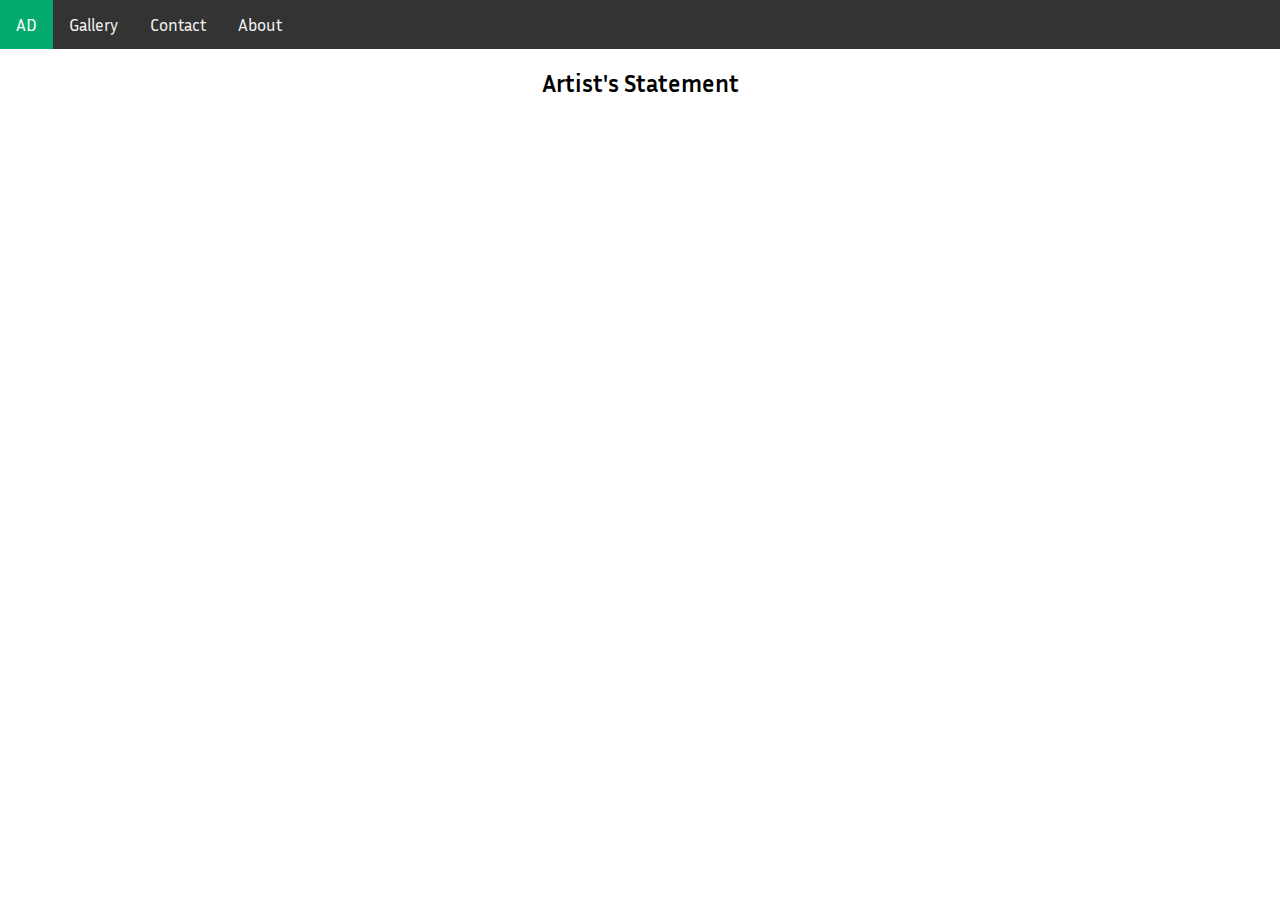
<file: index.html>
<!DOCTYPE html>
<html lang="en">
<head>
<title>logo</title>
<meta charset="utf-8">
<meta name="viewport" content="width=device-width, initial-scale=1">
<link href="https://fonts.googleapis.com/css?family=Inria+Sans&display=swap" rel="stylesheet">
<style>
 
* {
  box-sizing: border-box;
}

body {
  margin: 0;
  text-align: center;
  font-family: 'Inria Sans', sans-serif;
}
 p {
  font-size: 15px;
  text-align: center;
 }

 #wrapper {

  width: 90%; 
  margin-left: auto;
  margin-right: auto;
  background-color: white;
  /*box-shadow: 3px 3px 3px 3px #808080;*/
}

/* Add a black background color to the top navigation */
.topnav {
  background-color: #333;
  overflow: hidden;
}

/* Style the links inside the navigation bar */
.topnav a {
  float: left;
  color: #f2f2f2;
  text-align: center;
  padding: 14px 16px;
  text-decoration: none;
  font-size: 17px;
}

/* Change the color of links on hover */
.topnav a:hover {
  background-color: #ddd;
  color: black;
}

/* Add a color to the active/current link */
.topnav a.active {
  background-color: #04AA6D;
  color: white;
}

}

/* Create two equal columns that floats next to each other */
.column {
  float: left;
  width: 95%;
  padding: 10px;
  margin-top: 20px;

}
.contact p{
  text-align:center;
}
.media {
  width: 100%;
  height: auto;
  overflow: hidden;
  position: relative;
  display: flex;
  justify-content: center;
  align-items: center;
}

.content p{
  text-align: left;
 font-family: 'Inria Sans', sans-serif;
}

/* Clear floats after the columns */
.row:after {
  content: "";
  display: table;
  clear: both;
}

/* Responsive layout - makes the two columns stack on top of each other instead of next to each other */
@media screen and (max-width:600px) {
  .column {
    width: 100%;
  }
}
</style>

</head>

<body>




<div class="topnav">
  <a class="active" href="index.html">AD</a>
  <a href="gallery.html">Gallery</a>
  <a href="#contact">Contact</a>
  <a href="netae.html">About</a>
</div>

<div id="wrapper">

<div class="row">

  <div class="column">
    <div class="media">
    </div>
    <div class="content">
    <h2>Artist's Statement</h2>

    </div>
  </div>
</div>
  
  <div class="column">
    <div class="media">
    </div>
    <div class="contact">
   
    </div>
  </div>

  <div class="column">
    <div class="content">
 
    </div>
  </div>

  
 


  </div>
</body>
</html>
</file>
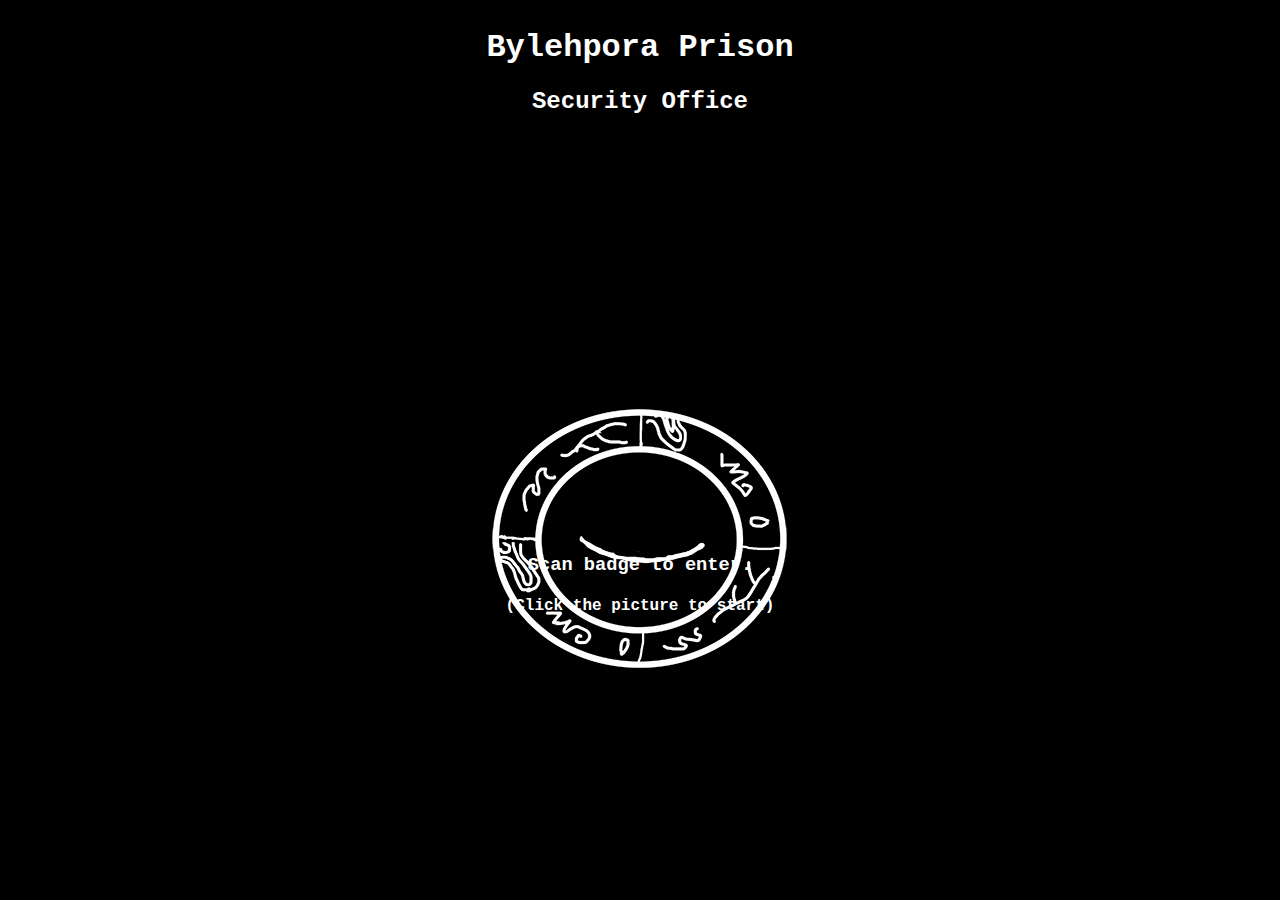
<file: finalproject_index.html>
<!DOCTYPE html>
<!DOCTYPE html>
<html lang="en">
<head>
<title>Bylehpora Prison, Inmate 1</title>
<meta charset="utf-8">
<meta name="viewport" content="width=device-width, initial-scale=1">
<style>
	body{
		background: black;
		color: white;
		text-decoration: none;
		font-family: Courier, monospace;
		align-content: center;
		text-align: center;
	}
	.flip-box {
  background-color: transparent;
  width: 400px;
  height: 400px;
  /*next 4 lines centers image*/
  display: block;
  margin-left: auto;
  margin-right: auto;
  width: 50%;
  perspective: 1000px; /* Remove this if you don't want the 3D effect */
}

/* This container is needed to position the front and back side */
.flip-box-inner {
  position: center;
  width: 100%;
  height: 100%;
  align-content: center;
  transition: transform 0.8s;
  transform-style: preserve-3d;
}

/* Do an horizontal flip when you move the mouse over the flip box container */
.flip-box:hover .flip-box-inner {
  transform: rotateY(180deg);
}

/* Position the front and back side */
.flip-box-front, .flip-box-back {
  position: absolute;
  width: 100%;
  height: 100%;
  -webkit-backface-visibility: hidden; /* Safari */
  backface-visibility: hidden;
}

/* Style the front side (fallback if image is missing) */
.flip-box-front {
  color: black;
}

/* Style the back side */
.flip-box-back {
  
  transform: rotateY(180deg);
}
	</style>
</head>
<body>
	<h1>Bylehpora Prison</h1>
	<h2>Security Office</h2>
 <div class="flip-box">
  <div class="flip-box-inner">
    <div class="flip-box-front">
      <img src="byplogo1.png" alt="eye1" style="width:400px;height:400px">
    </div>
    <div class="flip-box-back">
    	<img src="byplogo2.png" alt="eye2" style="width:400px;height:400px" usemap="#workmap">
    </div>
    <map name="workmap">
  <area shape="default" coords="34,44,270,350" alt="eye" href="suwa.html">
</map>
  </div>
</div>
	<h3>Scan badge to enter.</h3>
	<h4>(Click the picture to start)</h4>

	</body>
	</html>
</file>
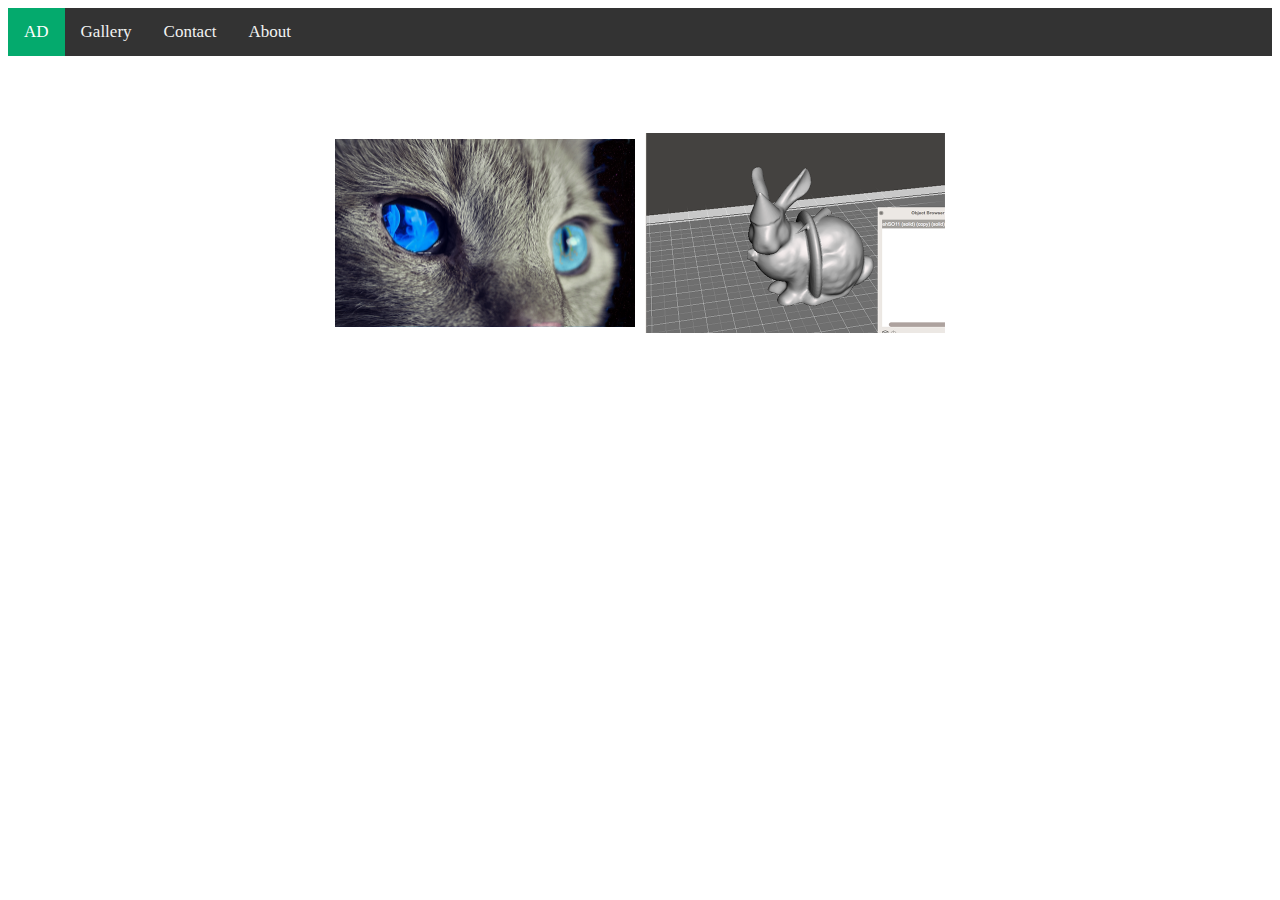
<file: gallery.html>
<!DOCTYPE html>
<html lang="en">
<head>
<title>Gallery Home</title>
<meta charset="utf-8">
<meta name="viewport" content="width=device-width, initial-scale=1">
<link href="https://fonts.googleapis.com/css?family=Inria+Sans&display=swap" rel="stylesheet">
<style>
* 
  /* Add a black background color to the top navigation */
.topnav {
  background-color: #333;
  overflow: hidden;
}

/* Style the links inside the navigation bar */
.topnav a {
  float: left;
  color: #f2f2f2;
  text-align: center;
  padding: 14px 16px;
  text-decoration: none;
  font-size: 17px;
}

/* Change the color of links on hover */
.topnav a:hover {
  background-color: #ddd;
  color: black;
}

/* Add a color to the active/current link */
.topnav a.active {
  background-color: #04AA6D;
  color: white;
}

.wrapper {
  display: flex;
  justify-content: center;
  align-items: center; 
}
.media {
  width: 300px;
  height: 200px;
  overflow: hidden;
  position: relative;
  display: flex;
  justify-content: center;
  align-items: center;
  margin: 5px;
  img {
      max-width: 100%;
      height: auto;
    }
}

.layer {
  opacity: 0;
  position: absolute;
  display: flex;
  justify-content: center;
  align-items: center;
  width: 10px;
  height: 90%;
  background: #FFF;
  color: #151E3F;
  transition: all 0.9s ease;
  }
  .media:hover .layer {
  opacity: 0.8;
  width: 90%;
  transition: all 0.5s ease;
  p {
    transform: scale(1);
    transition: all 0.9s ease;
  }
}

@media (max-width: 800px){
  body {
    transform: scale(0.6);
  }
}

@media (max-width: 600px) {
    .wrapper {
    display: block;
    > * {
      margin: 10px;
    }
  }
}



</style>
</head>
<body>
	<div class="topnav">
  <a class="active" href="index.html">AD</a>
  <a href="gallery.html">Gallery</a>
  <a href="#contact">Contact</a>
  <a href="#about">About</a>
</div>
	
  <br>
  <br>
  <br>
  <br>
</div>
<div class="wrapper">
<div class="media">
      <div class="layer">
  <a href="psai.html">Digital Art</a>
</div>
<img src="amelia_dobkin_photoshop1.jpg" alt="space cat" />
</div>
<div class="wrapper">
<div class="media">
      <div class="layer">
  <a href="sculpt3d.html">Sculpture</a>
</div>
<img src="amelia_dobkin_meshmixer.jpg" alt="space cat" />
</div>
	
    


</body>
</html>
</file>
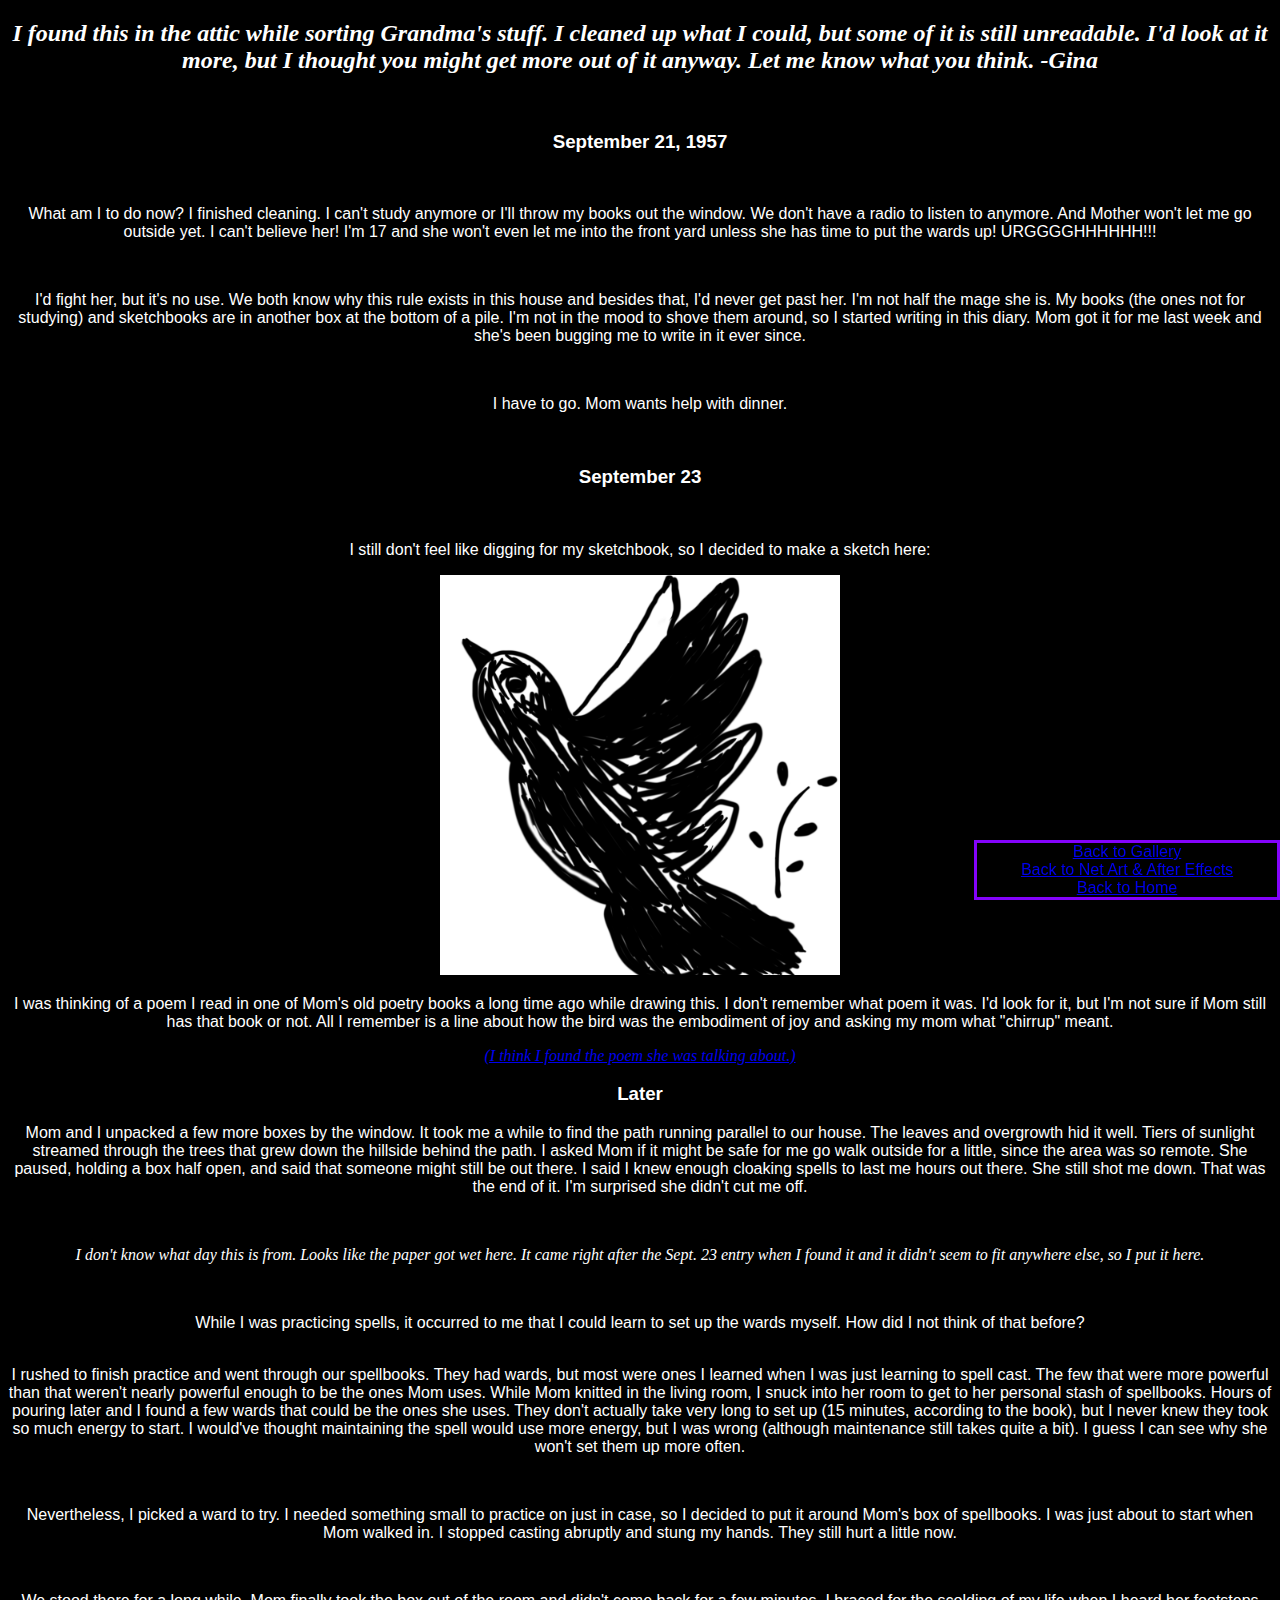
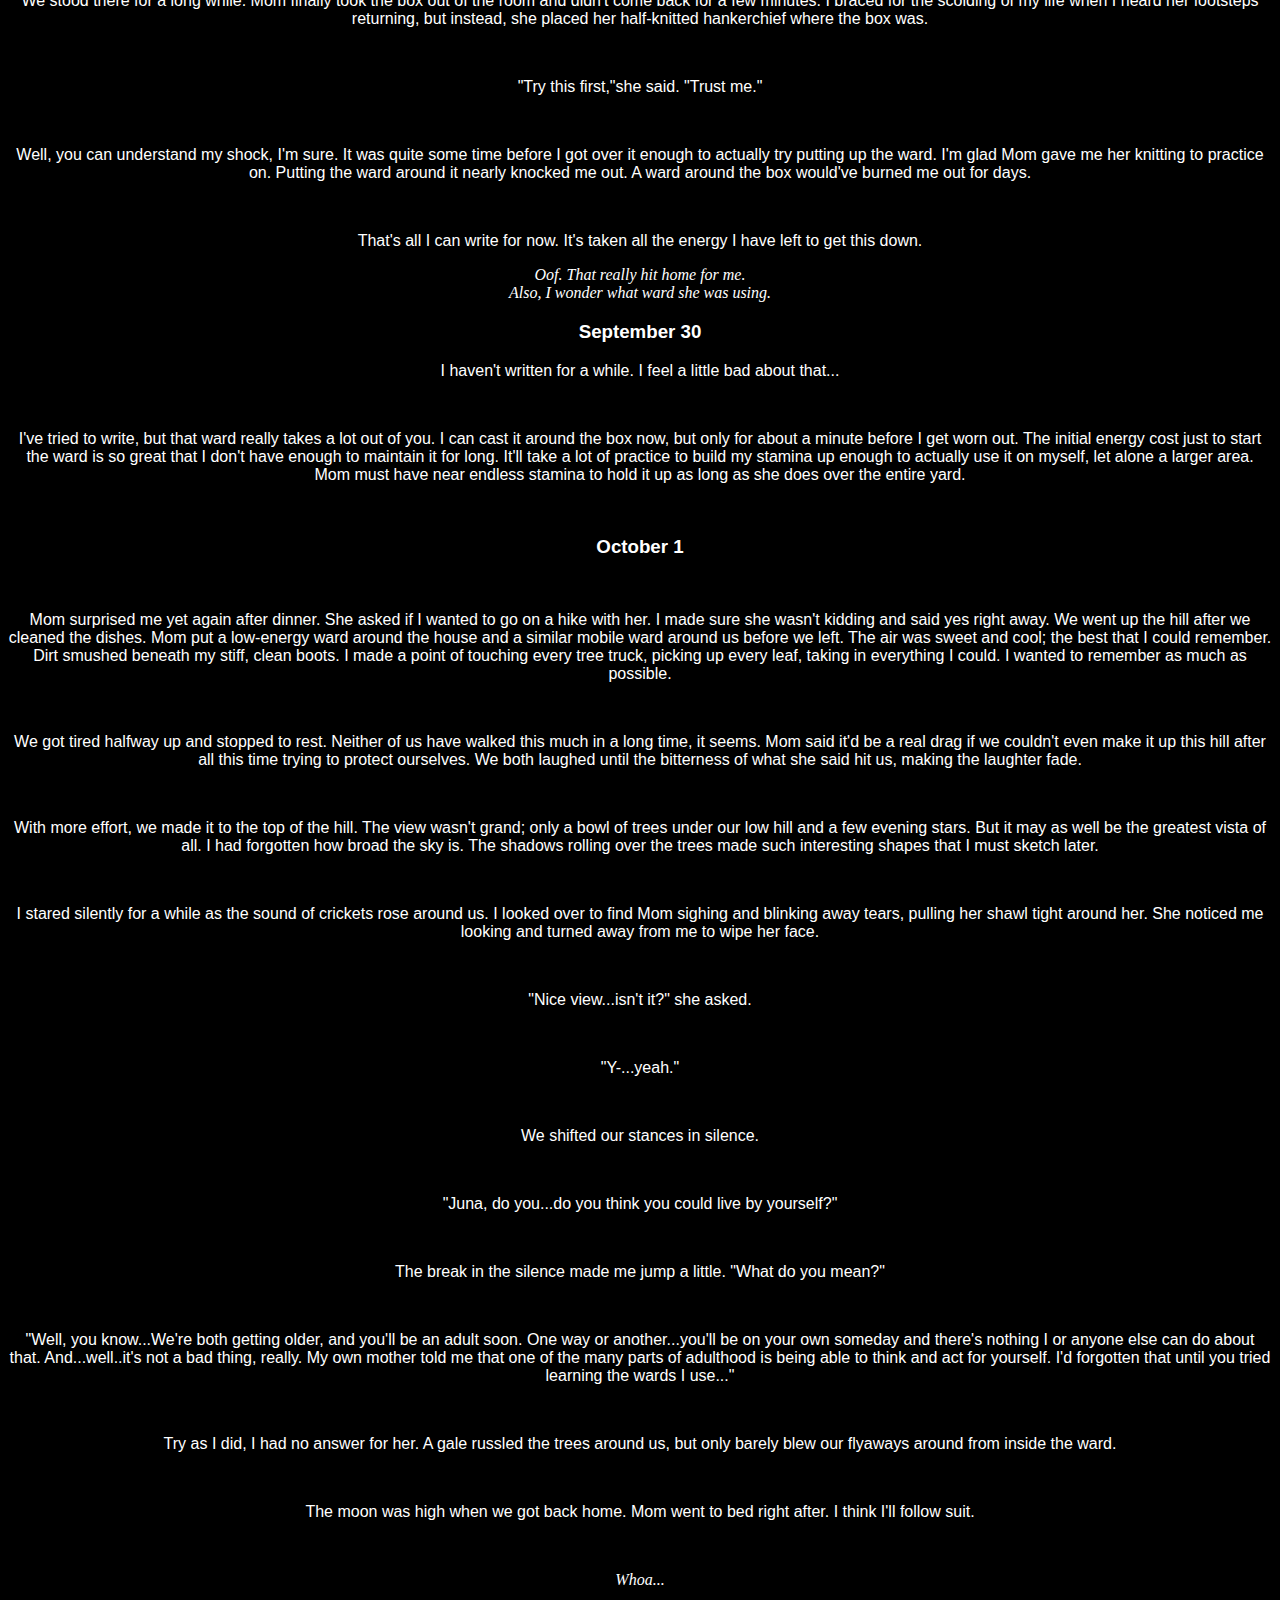
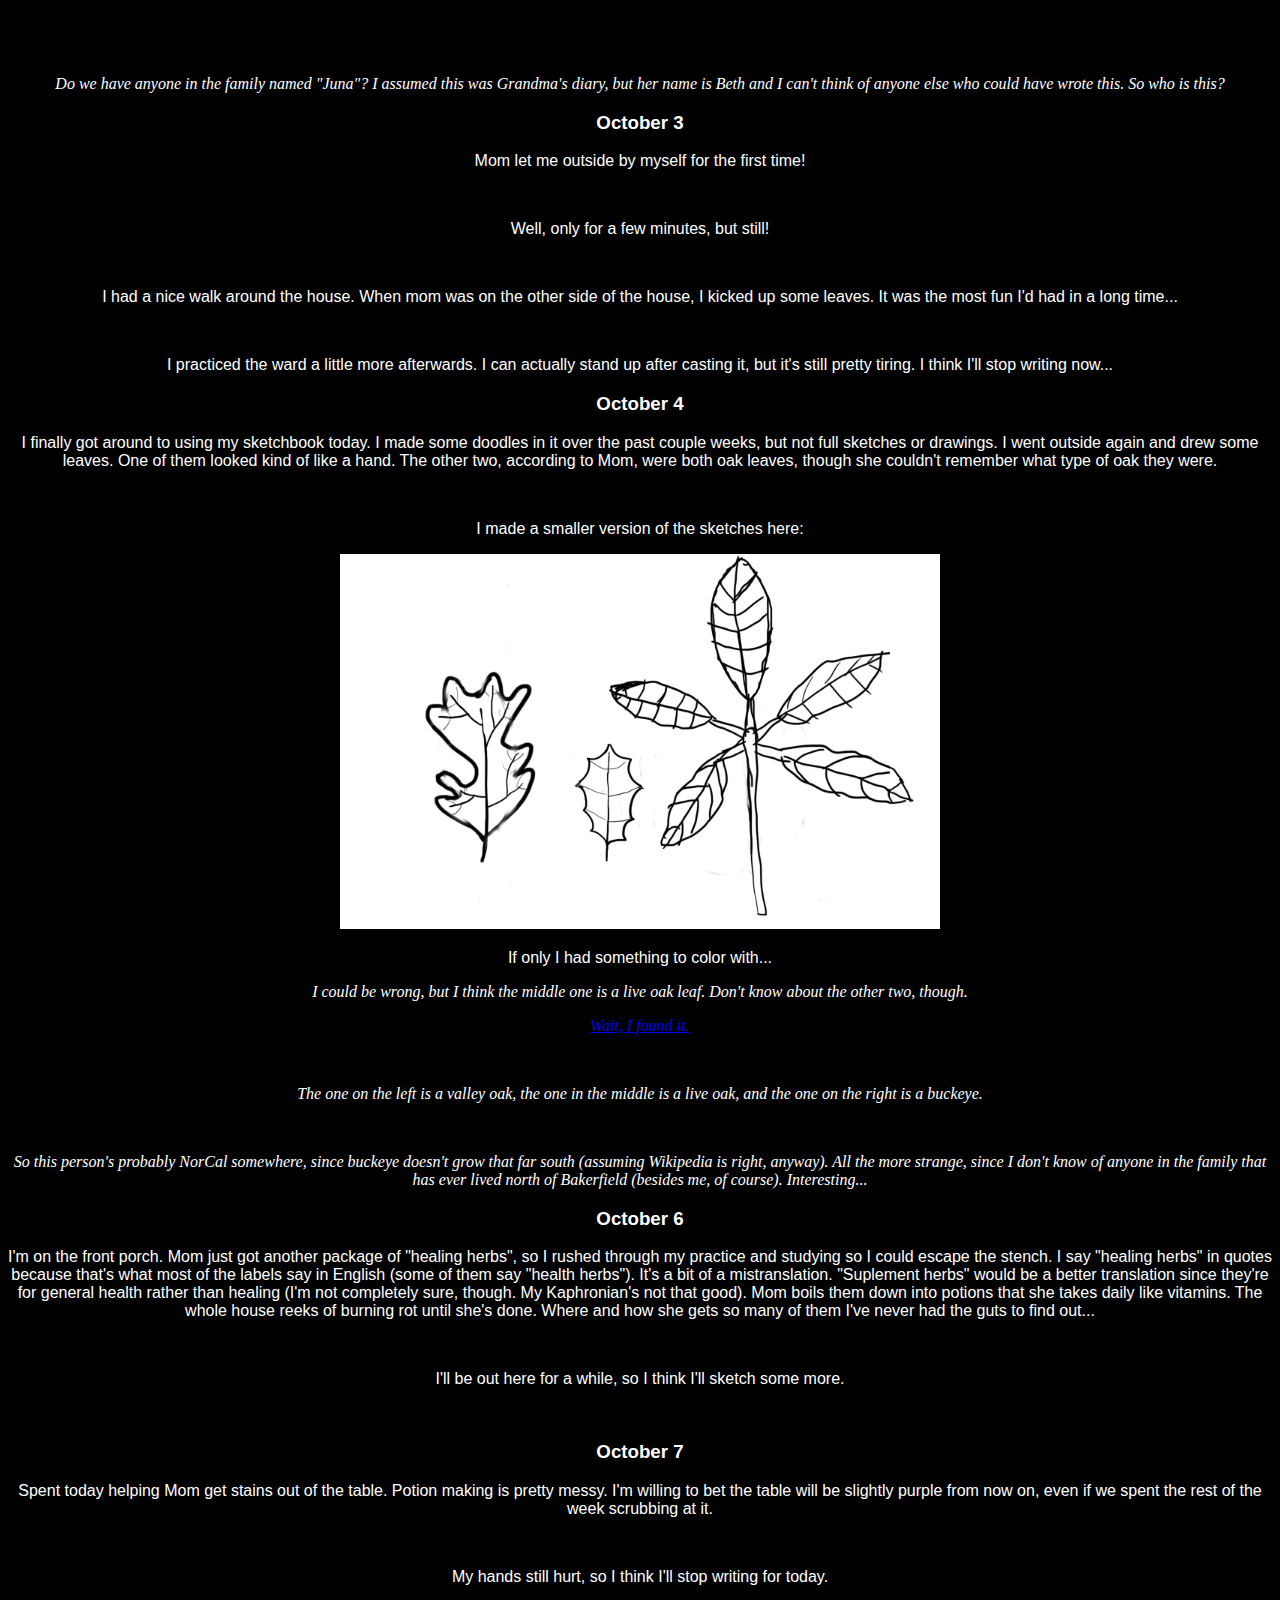
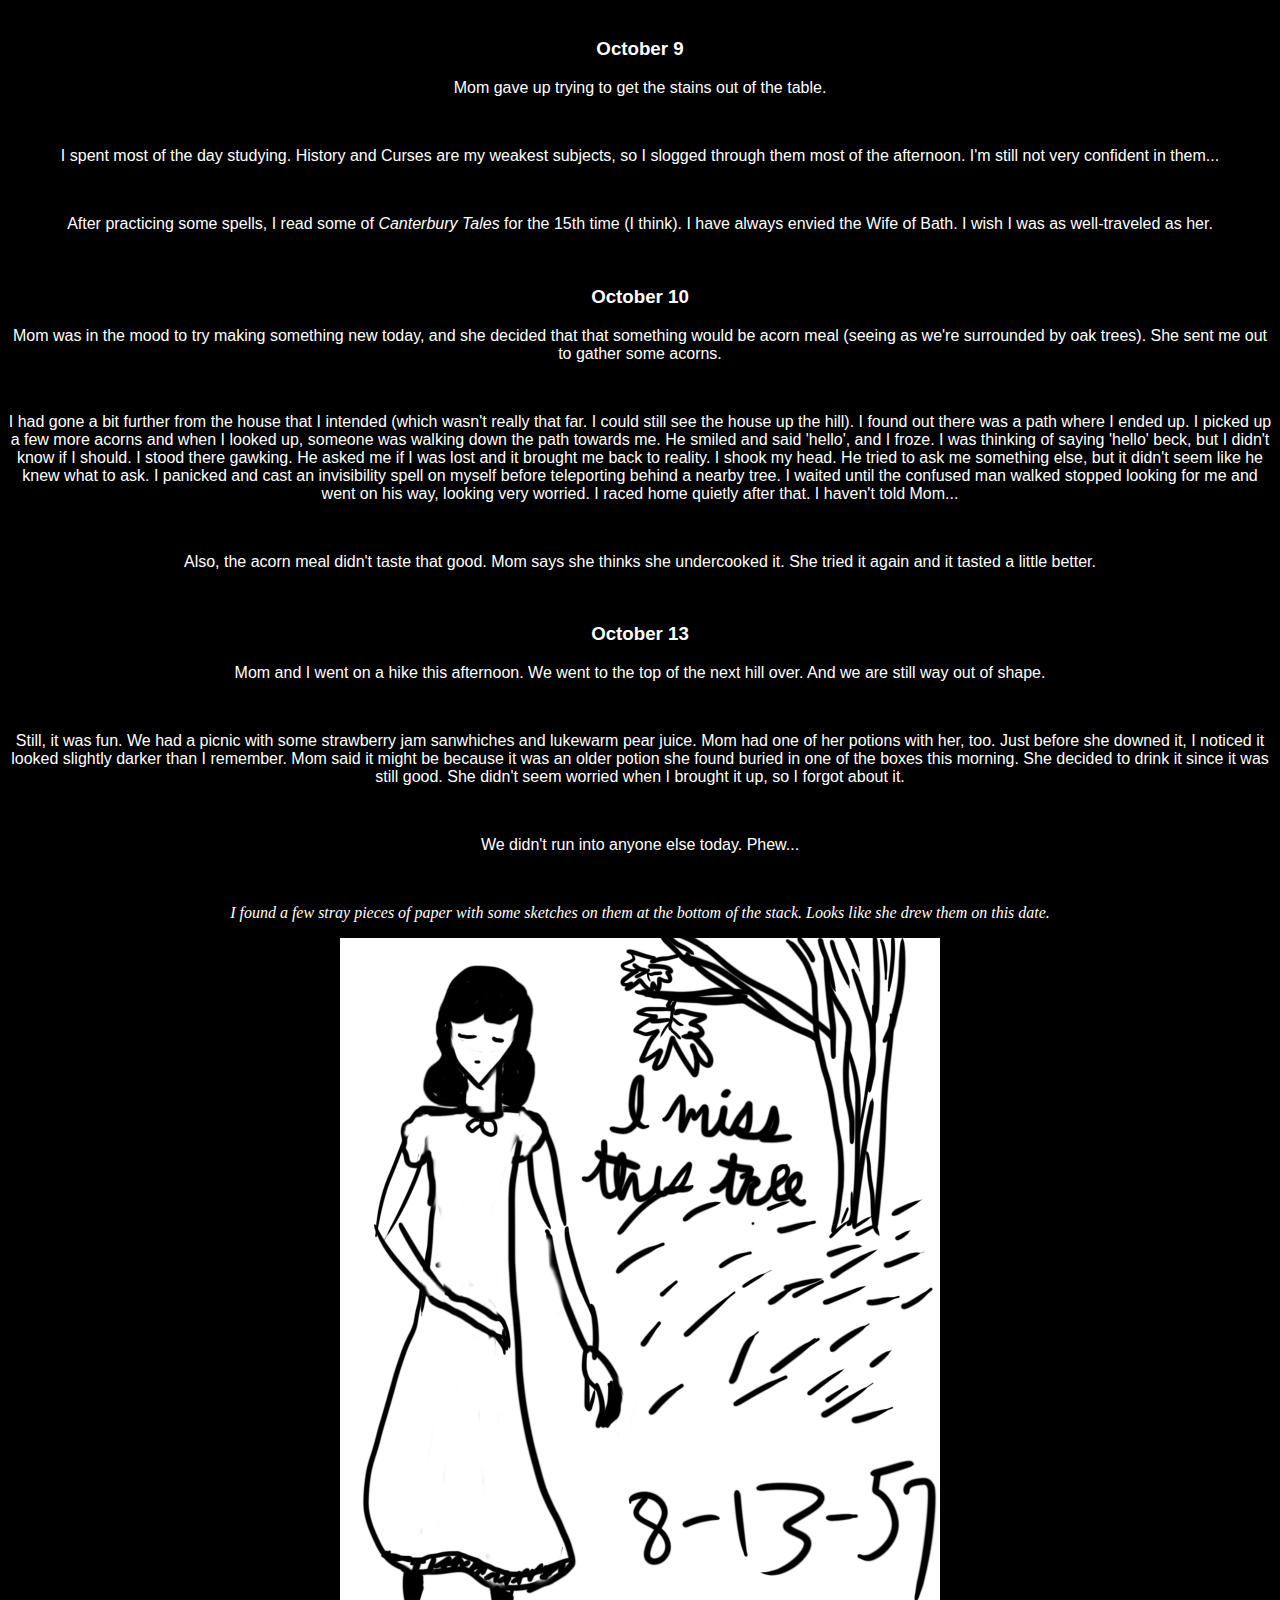
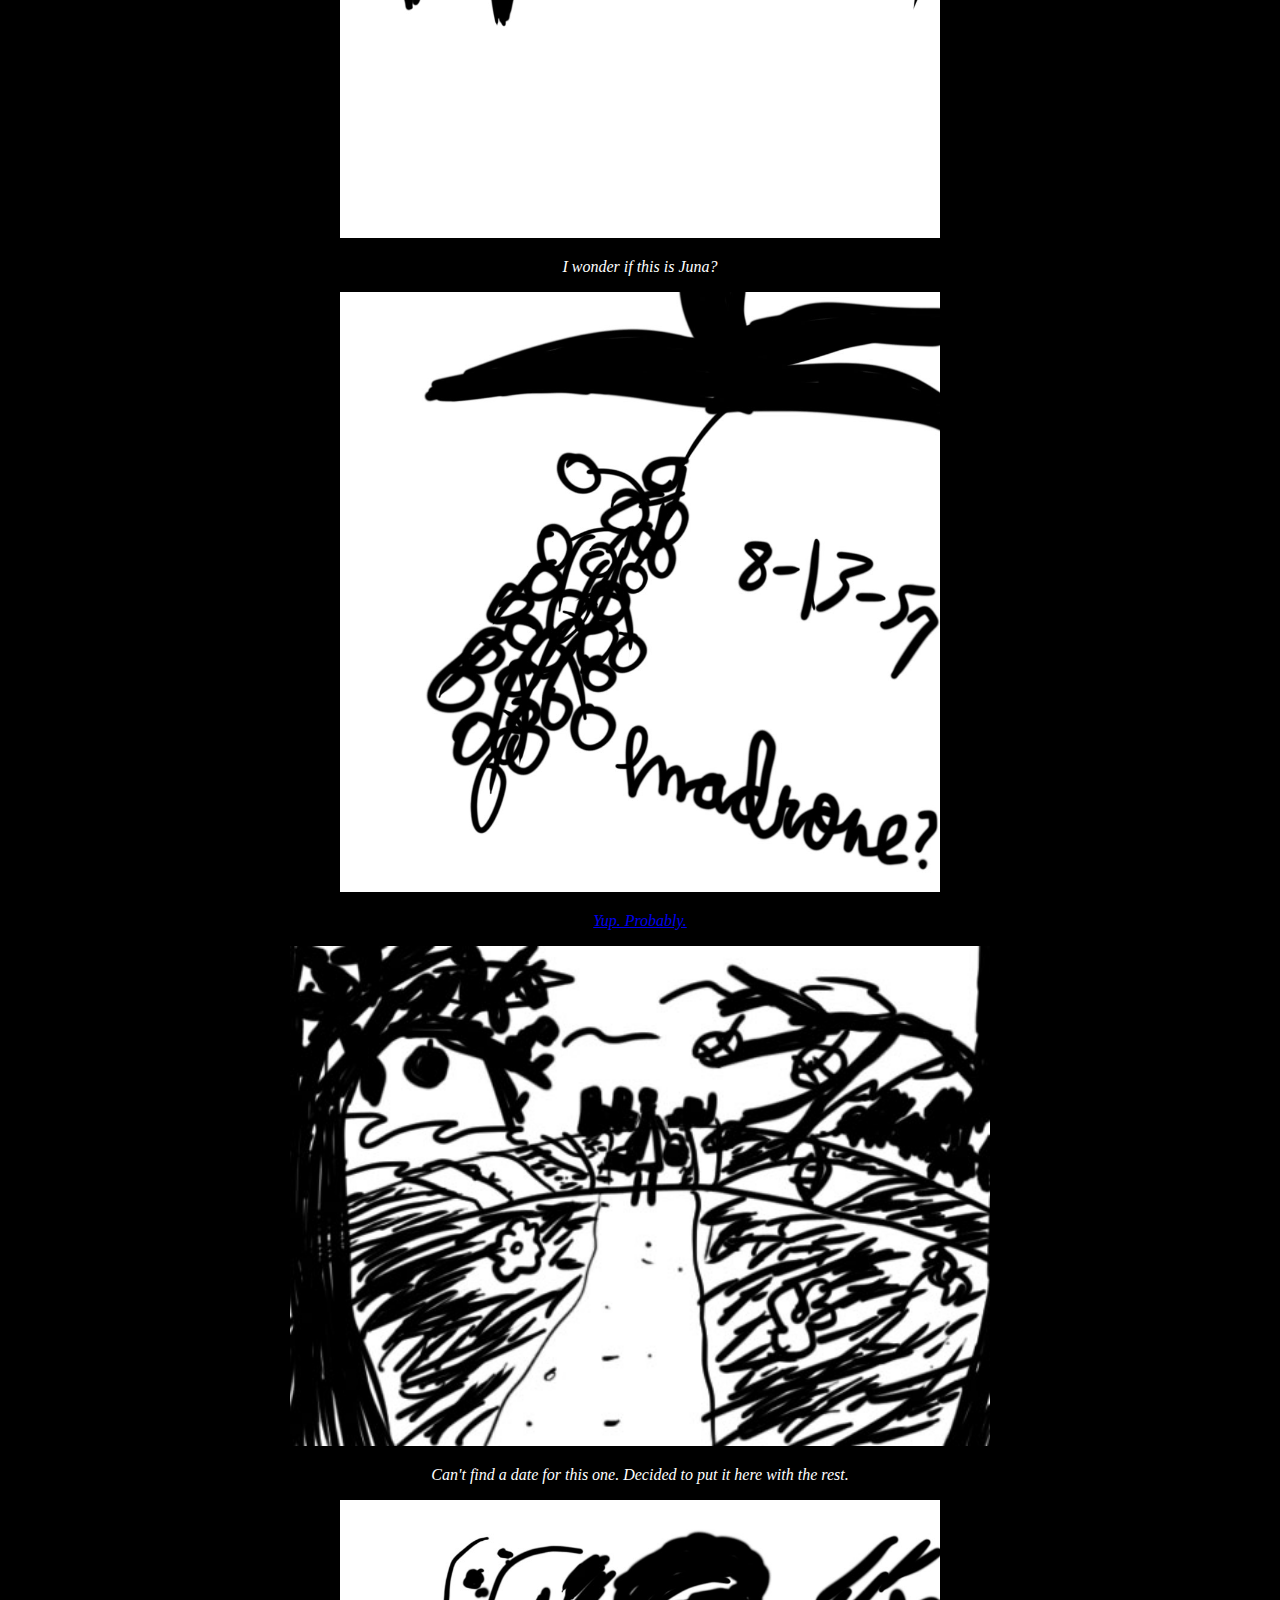
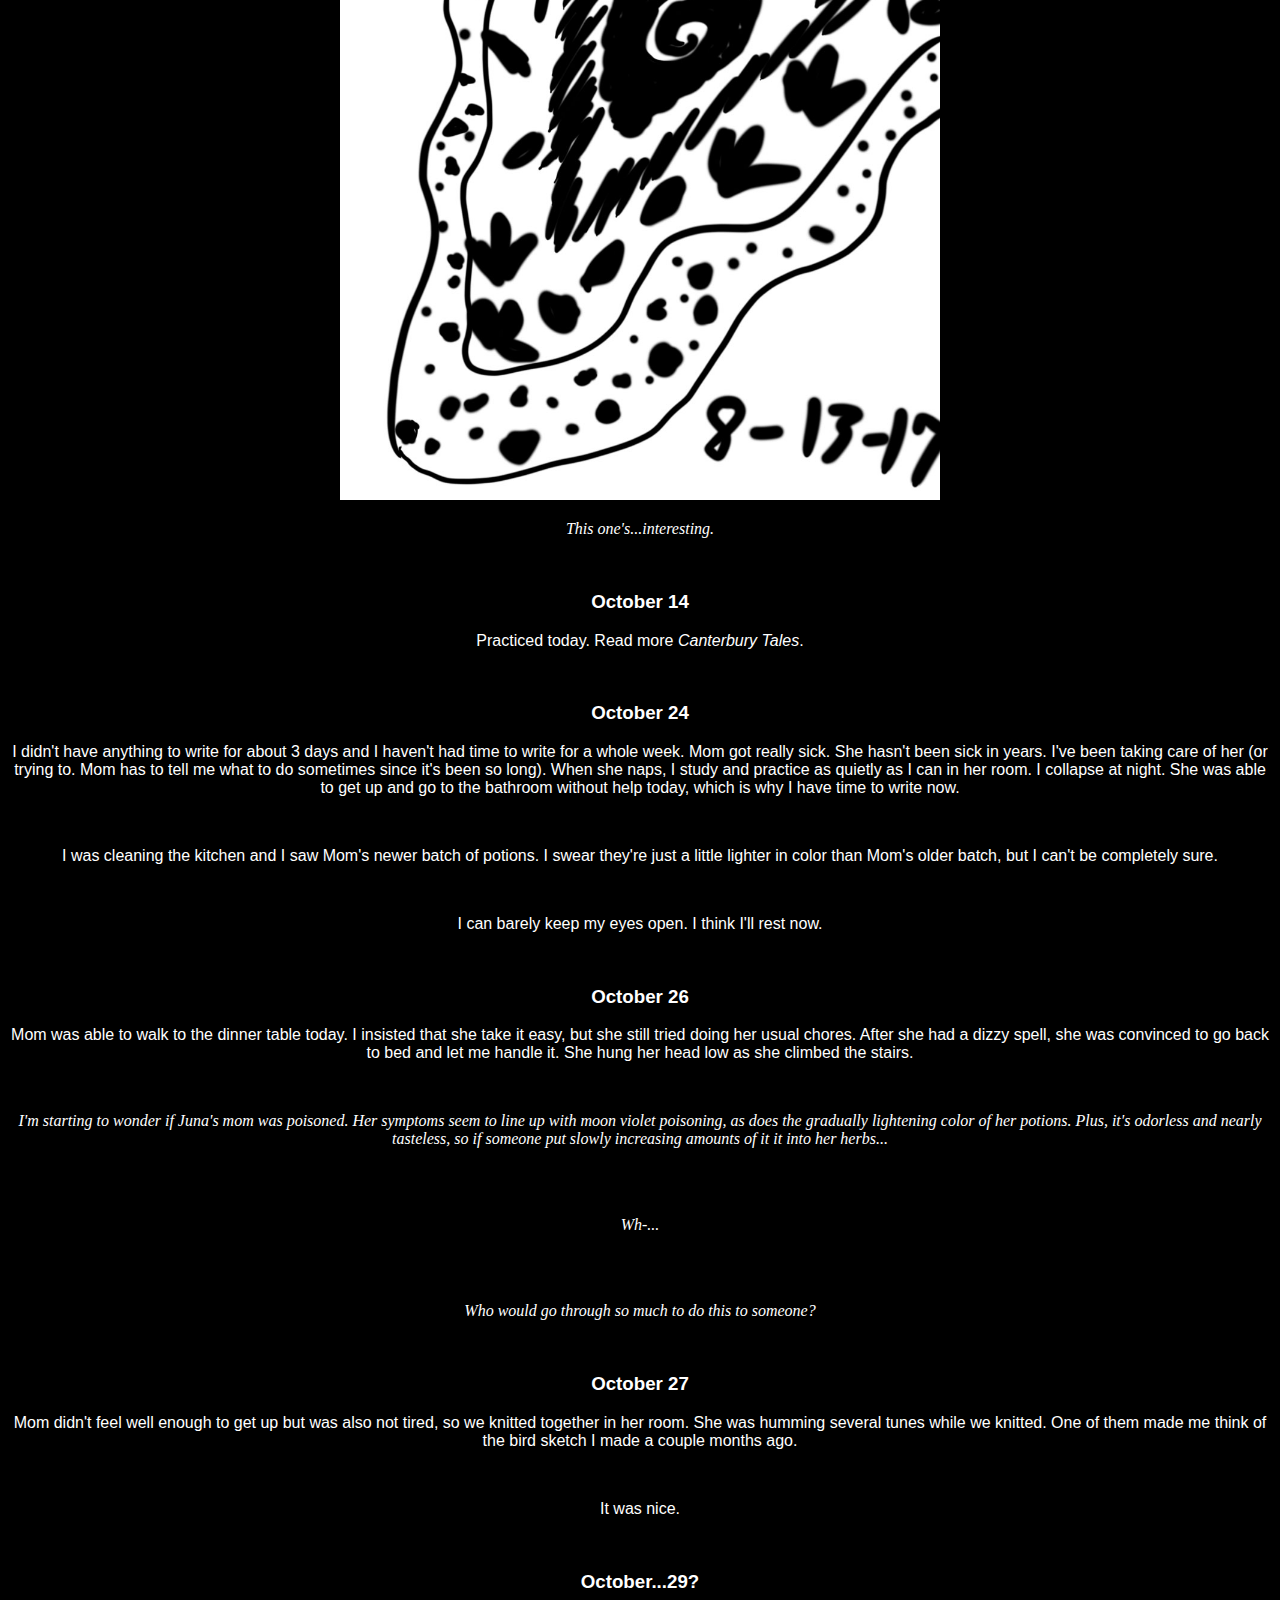
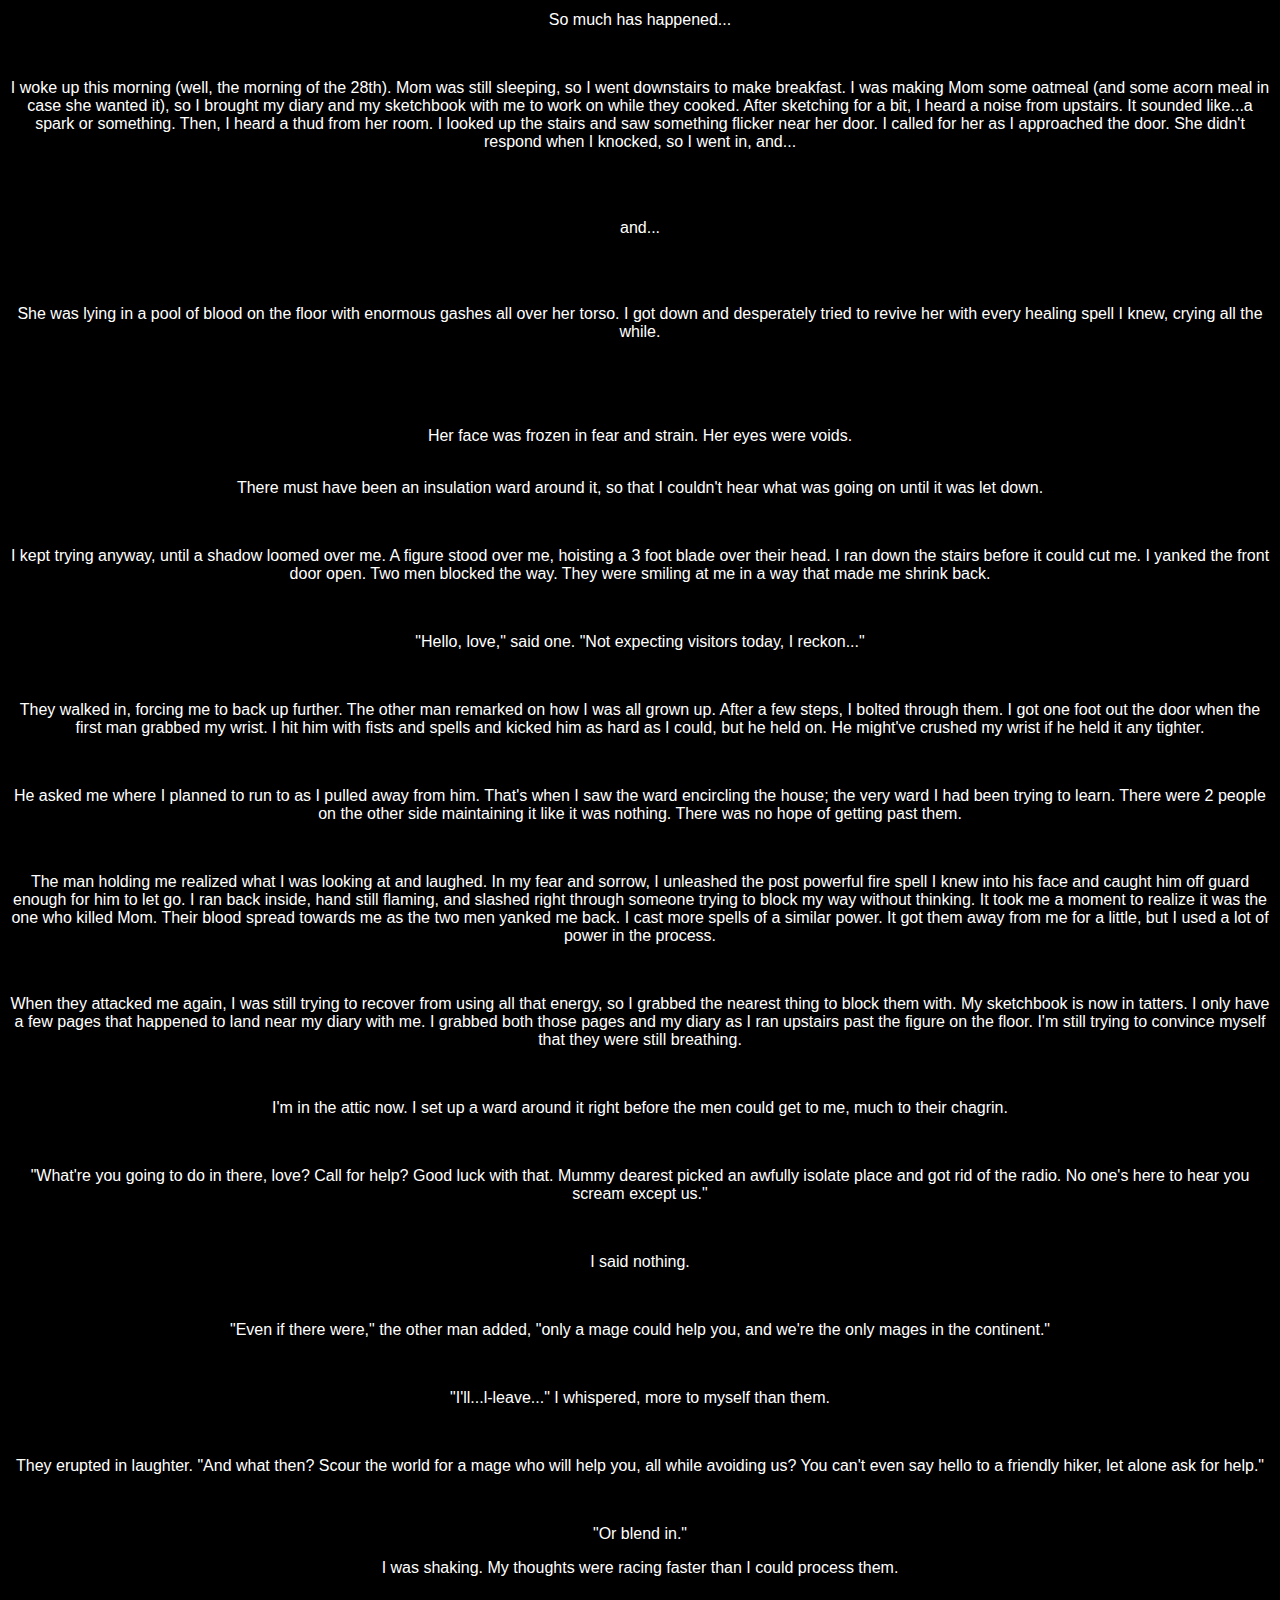
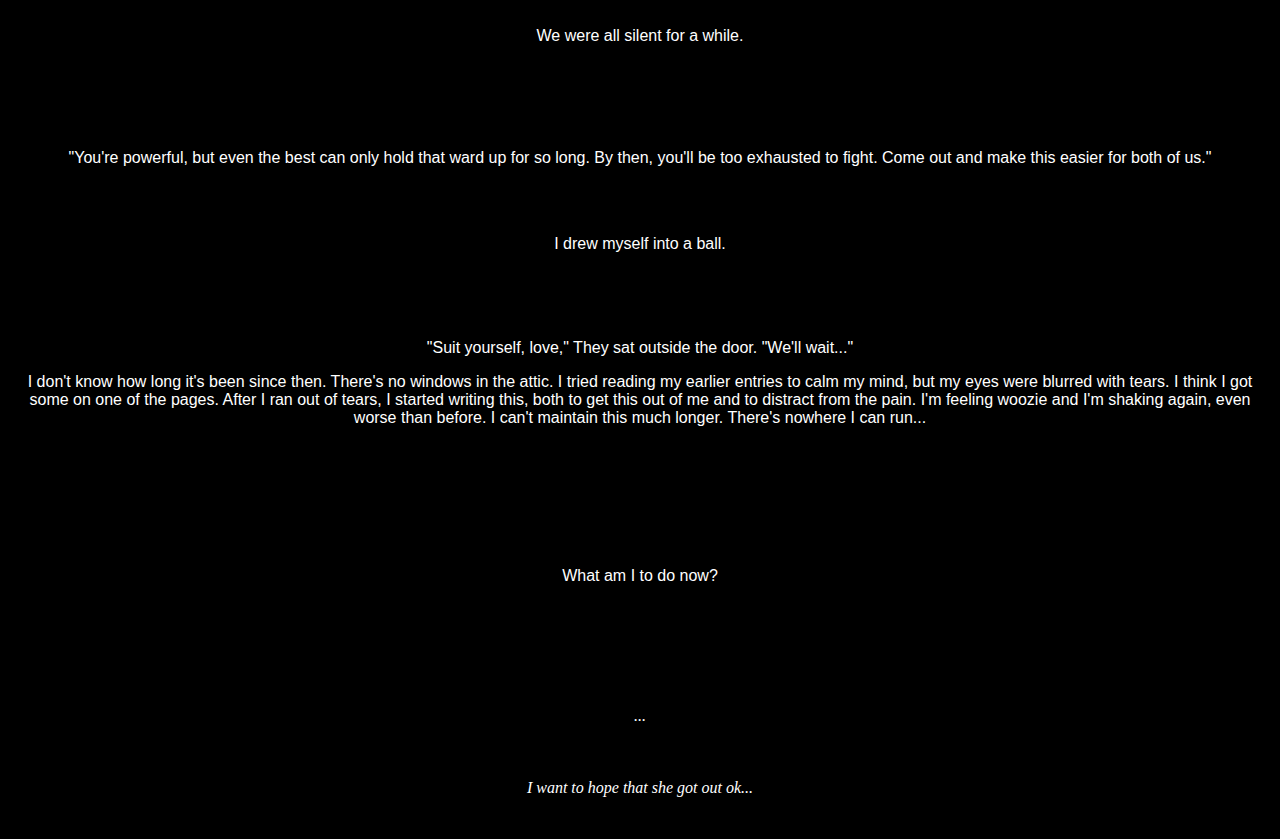
<file: Juna_index.html>
<!DOCTYPE html>
<html lang="en">
<head>
 <meta charset="utf-8">
    <title>Juna's Diary</title>
    <!-- General Page Aesthetics -->
<style>
	body{background-color: black;
	font-family: Arial;
	font-weight:normal;
	color: white;
	text-align: center;}
	.Gina{
		font-family:"Pacifico", cursive;
	}
	/* FOR GALLERY PRESENTATION ONLY, puts links in bottom right corner while scrolling*/
	div.fixed {
  position: fixed;
  bottom: 0;
  right: 0;
  width: 300px;
  border: 3px solid #8403fc;
}
</style>


</head>
<body>
<!-- italics = Gina "speaking" -->
<h2 class = "Gina"><i>I found this in the attic while sorting Grandma's stuff. I cleaned up what I could, but some of it is still unreadable. I'd look at it more, but I thought you might get more out of it anyway. Let me know what you think. -Gina</i></h2>

	<!-- "Diary entries"-->
	<br>
	<h3>September 21, 1957</h3>
		<br>
<p>What am I to do now? I finished cleaning. I can't study anymore or I'll throw my books out the window. We don't have a radio to listen to anymore. And Mother won't let me go outside yet. I can't believe her! I'm 17 and she won't even let me into the front yard unless she has time to put the wards up! URGGGGHHHHHH!!! <p>
	<br>
	<p>I'd fight her, but it's no use.  We both know why this rule exists in this house and besides that, I'd never get past her. I'm not half the mage she is. My books (the ones not for studying) and sketchbooks are in another box at the bottom of a pile.  I'm not in the mood to shove them around, so I started writing in this diary.  Mom got it for me last week and she's been bugging me to write in it ever since.</p>
		<br>
<p>I have to go. Mom wants help with dinner.</p>
<br>
<h3>September 23</h3>
<br>
<p>I still don't feel like digging for my sketchbook, so I decided to make a sketch here:</p>
<!-- Juna's bird sketch -->
<img src="74lark.jpg" alt="sketch" width="400">
<p>I was thinking of a poem I read in one of Mom's old poetry books a long time ago while drawing this. I don't remember what poem it was.  I'd look for it, but I'm not sure if Mom still has that book or not.  All I remember is a line about how the bird was the embodiment of joy and asking my mom what "chirrup" meant.<a href="https://allpoetry.com/The-Lark-Ascending"><p class = "Gina"><i>(I think I found the poem she was talking about.)</i></p></a>
</p>
 <h3>Later</h3>
 <p>Mom and I unpacked a few more boxes by the window. It took me a while to find the path running parallel to our house.  The leaves and overgrowth hid it well.  Tiers of sunlight streamed through the trees that grew down the hillside behind the path. I asked Mom if it might be safe for me go walk outside for a little, since the area was so remote. She paused, holding a box half open, and said that someone might still be out there. I said I knew enough cloaking spells to last me hours out there. She still shot me down. That was the end of it. I'm surprised she didn't cut me off. </p>
<br>
 <p class = "Gina"><i>I don't know what day this is from. Looks like the paper got wet here. It came right after the Sept. 23 entry when I found it and it didn't seem to fit anywhere else, so I put it here.</i></p>
<br>
 <p>While I was practicing spells, it occurred to me that I could learn to set up the wards myself. How did I not think of that before? </p>
 <br>
 	I rushed to finish practice and went through our spellbooks. They had wards, but most were ones I learned when I was just learning to spell cast. The few that were more powerful than that weren't nearly powerful enough to be the ones Mom uses. While Mom knitted in the living room, I snuck into her room to get to her personal stash of spellbooks. Hours of pouring later and I found a few wards that could be the ones she uses.  They don't actually take very long to set up (15 minutes, according to the book), but I never knew they took so much energy to start.  I would've thought maintaining the spell would use more energy, but I was wrong (although maintenance still takes quite a bit).  I guess I can see why she won't set them up more often. </p>
 	<br>
 	<p>Nevertheless, I picked a ward to try. I needed something small to practice on just in case, so I decided to put it around Mom's box of spellbooks. I was just about to start when Mom walked in. I stopped casting abruptly and stung my hands. They still hurt a little now.  </p>
 	<br>
 	<p>We stood there for a long while. Mom finally took the box out of the room and didn't come back for a few minutes.  I braced for the scolding of my life when I heard her footsteps returning, but instead, she placed her half-knitted hankerchief where the box was. </p>
 	<br>
 	<p>"Try this first,"she said. "Trust me."</p>
 	<br>
 	<p>Well, you can understand my shock, I'm sure. It was quite some time before I got over it enough to actually try putting up the ward. I'm glad Mom gave me her knitting to practice on. Putting the ward around it nearly knocked me out. A ward around the box would've burned me out for days. </p>
 	<br>
 	<p> That's all I can write for now. It's taken all the energy I have left to get this down.</p>
 	<p class = "Gina"><i>Oof. That really hit home for me. <br> Also, I wonder what ward she was using. </i></p>
 	<h3>September 30</h3>
 	<p>I haven't written for a while. I feel a little bad about that...</p>
 	<br>
 	<p>I've tried to write, but that ward really takes a lot out of you. I can cast it around the box now, but only for about a minute before I get worn out. The initial energy cost just to start the ward is so great that I don't have enough to maintain it for long. It'll take a lot of practice to build my stamina up enough to actually use it on myself, let alone a larger area. Mom must have near endless stamina to hold it up as long as she does over the entire yard. </p>
 	<br>
 	<h3>October 1</h3>
 	<br>
 	<p>Mom surprised me yet again after dinner. She asked if I wanted to go on a hike with her. I made sure she wasn't kidding and said yes right away.  We went up the hill after we cleaned the dishes.  Mom put a low-energy ward around the house and a similar mobile ward around us before we left. The air was sweet and cool; the best that I could remember.  Dirt smushed beneath my stiff, clean boots. I made a point of touching every tree truck, picking up every leaf, taking in everything I could. I wanted to remember as much as possible.</p>
 	<br>
 	<p>We got tired halfway up and stopped to rest.  Neither of us have walked this much in a long time, it seems.  Mom said it'd be a real drag if we couldn't even make it up this hill after all this time trying to protect ourselves. We both laughed until the bitterness of what she said hit us, making the laughter fade.</p>
 	<br>
 	<p>With more effort, we made it to the top of the hill. The view wasn't grand; only a bowl of trees under our low hill and a few evening stars. But it may as well be the greatest vista of all.  I had forgotten how broad the sky is.  The shadows rolling over the trees made such interesting shapes that I must sketch later. </p>
 	<br>
 	<p>I stared silently for a while as the sound of crickets rose around us. I looked over to find Mom sighing and blinking away tears, pulling her shawl tight around her. She noticed me looking and turned away from me to wipe her face. </p>
 	<br>
 	<p>"Nice view...isn't it?" she asked.</p>
 	<br>
 	<p>"Y-...yeah."</p>
 	<br>
 	<p>We shifted our stances in silence.</p>
 	<br>
 	<p> "Juna, do you...do you think you could live by yourself?"</p>
 	<br>
 	<p>The break in the silence made me jump a little. "What do you mean?"</p>
 	<br>
 	<p>"Well, you know...We're both getting older, and you'll be an adult soon. One way or another...you'll be on your own someday and there's nothing I or anyone else can do about that. And...well..it's not a bad thing, really. My own mother told me that one of the many parts of adulthood is being able to think and act for yourself. I'd forgotten that until you tried learning the wards I use..." </p>
 	<br>
 	<p>Try as I did, I had no answer for her. A gale russled the trees around us, but only barely blew our flyaways around from inside the ward.</p>
 	<br>
 	<p>The moon was high when we got back home. Mom went to bed right after. I think I'll follow suit.</p>
 	<br> 
 	<p class = "Gina"><i>Whoa...</i></p>
 	<br>
 	<br>
 	<br>
 	<p class = "Gina"><i>Do we have anyone in the family named "Juna"? I assumed this was Grandma's diary, but her name is Beth and I can't think of anyone else who could have wrote this. So who is this?</i></p>
 	<h3>October 3</h3>
 	<p>Mom let me outside by myself for the first time!</p>
 	<br>
 	<p>Well, only for a few minutes, but still!</p>
 	<br>
 	<p>I had a nice walk around the house. When mom was on the other side of the house, I kicked up some leaves. It was the most fun I'd had in a long time...</p>
 	<br>
<p>I practiced the ward a little more afterwards.  I can actually stand up after casting it, but it's still pretty tiring. I think I'll stop writing now...</p>
<h3>October 4</h3>
	<p>I finally got around to using my sketchbook today. I made some doodles in it over the past couple weeks, but not full sketches or drawings. I went outside again and drew some leaves. One of them looked kind of like a hand. The other two, according to Mom, were both oak leaves, though she couldn't remember what type of oak they were. </p>
	<br>
	<p>I made a smaller version of the sketches here:</p>
		<img src="leaves.jpg" alt="leaves" width="600"> 
		<p> If only I had something to color with...</p>
		<p class="Gina"><i>I could be wrong, but I think the middle one is a live oak leaf. Don't know about the other two, though.</i></p>
		<a href="https://en.wikipedia.org/wiki/List_of_California_native_plants"><p class="Gina"><i>Wait, I found it. </i></p></a>
		<br>
		<p class="Gina"><i>The one on the left is a valley oak, the one in the middle is a live oak, and the one on the right is a buckeye. </i></p>
		<br>
		<p class="Gina"><i> So this person's probably NorCal somewhere, since buckeye doesn't grow that far south (assuming Wikipedia is right, anyway). All the more strange, since I don't know of anyone in the family that has ever lived north of Bakerfield (besides me, of course). Interesting...</i></p>
		<h3>October 6</h3>
		<p>I'm on the front porch. Mom just got another package of "healing herbs", so I rushed through my practice and studying so I could escape the stench. I say "healing herbs" in quotes because that's what most of the labels say in English (some of them say "health herbs"). It's a bit of a mistranslation. "Suplement herbs" would be a better translation since they're for general health rather than healing (I'm not completely sure, though. My Kaphronian's not that good). Mom boils them down into potions that she takes daily like vitamins. The whole house reeks of burning rot until she's done. Where and how she gets so many of them I've never had the guts to find out...</p>
		<br>
		<p> I'll be out here for a while, so I think I'll sketch some more.</p>
		<br>
		<h3>October 7</h3>
		<p>Spent today helping Mom get stains out of the table.  Potion making is pretty messy.  I'm willing to bet the table will be slightly purple from now on, even if we spent the rest of the week scrubbing at it. </p>
		<br>
		<p>My hands still hurt, so I think I'll stop writing for today.</p>
		<br>
		<h3>October 9</h3>
		<p>Mom gave up trying to get the stains out of the table.</p>
		<br>
		<p>I spent most of the day studying. History and Curses are my weakest subjects, so I slogged through them most of the afternoon. I'm still not very confident in them...</p>
		<br>
		<p> After practicing some spells, I read some of <i>Canterbury Tales</i> for the 15th time (I think). I have always envied the Wife of Bath. I wish I was as well-traveled as her.</p>
		<br>
		<h3>October 10</h3>
		<p>Mom was in the mood to try making something new today, and she decided that that something would be acorn meal (seeing as we're surrounded by oak trees).  She sent me out to gather some acorns.</p>
		<br>
		<p>I had gone a bit further from the house that I intended (which wasn't really that far. I could still see the house up the hill). I found out there was a path where I ended up. I picked up a few more acorns and when I looked up, someone was walking down the path towards me. He smiled and said 'hello', and I froze. I was thinking of saying 'hello' beck, but I didn't know if I should.  I stood there gawking. He asked me if I was lost and it brought me back to reality.  I shook my head. He tried to ask me something else, but it didn't seem like he knew what to ask. I panicked and cast an invisibility spell on myself before teleporting behind a nearby tree.  I waited until the confused man walked stopped looking for me and went on his way, looking very worried.  I raced home quietly after that.  I haven't told Mom...</p>
		<br>
		<p>Also, the acorn meal didn't taste that good. Mom says she thinks she undercooked it. She tried it again and it tasted a little better.</p>
		<br> 
		<h3>October 13</h3>
		<p>Mom and I went on a hike this afternoon. We went to the top of the next hill over. And we are still way out of shape.</p>
		<br>
		<p>Still, it was fun. We had a picnic with some strawberry jam sanwhiches and lukewarm pear juice. Mom had one of her potions with her, too.  Just before she downed it, I noticed it looked slightly darker than I remember.  Mom said it might be because it was an older potion she found buried in one of the boxes this morning.  She decided to drink it since it was still good.  She didn't seem worried when I brought it up, so I forgot about it.</p>
		<br>
		<p>We didn't run into anyone else today. Phew...</p>
		<br>
		<p class="Gina"><i>I found a few stray pieces of paper with some sketches on them at the bottom of the stack. Looks like she drew them on this date. </i></p>
		<img src="12.jpg" alt="sketch1" width="600"> <br>
		<p class="Gina"><i>I wonder if this is Juna?</i></p>
		<img src="Junasketch2.jpg" alt="sketch2" width="600"> 
		<a href="https://www.google.com/search?q=madrone+berries&tbm=isch&ved=2ahUKEwj45NT3hYzoAhUYiZ4KHTQsAUkQ2-cCegQIABAA&oq=madrone+berries&gs_l=img.3..0j0i8i30j0i24l5.776447.776447..776732...0.0..0.63.63.1......0....1..gws-wiz-img.g05a4n8U77s&ei=vYFlXriSPJiS-gS02ITIBA&bih=636&biw=1335&client=safari"> <p class="Gina"><i>Yup. Probably. </i></p></a>
		<img src="junasketch3.jpg" alt="sketch3" width="700"> <br>
		<p class="Gina"><i>Can't find a date for this one. Decided to put it here with the rest.</i></p>
		<img src="Junasketch4.jpg" alt="sketch4" width="600">
		<p class="Gina"><i> This one's...interesting.</i></p>
		<br>
		<h3>October 14</h3>
		<p> Practiced today. Read more <i>Canterbury Tales</i>. </p>
		<br>
		<h3>October 24</h3>
		<p>I didn't have anything to write for about 3 days and I haven't had time to write for a whole week. Mom got really sick.  She hasn't been sick in years. I've been taking care of her (or trying to. Mom has to tell me what to do sometimes since it's been so long). When she naps, I study and practice as quietly as I can in her room.  I collapse at night. She was able to get up and go to the bathroom without help today, which is why I have time to write now.  </p>
		<br>
		<p>I was cleaning the kitchen and I saw Mom's newer batch of potions. I swear they're just a little lighter in color than Mom's older batch, but I can't be completely sure.</p>
		<br>
		<p> I can barely keep my eyes open. I think I'll rest now. </p>
		<br>
		<h3>October 26</h3>
		<p>Mom was able to walk to the dinner table today. I insisted that she take it easy, but she still tried doing her usual chores.  After she had a dizzy spell, she was convinced to go back to bed and let me handle it. She hung her head low as she climbed the stairs.</p>
		<br>
		<p class="Gina"><i>I'm starting to wonder if Juna's mom was poisoned. Her symptoms seem to line up with moon violet poisoning, as does the gradually lightening color of her potions. Plus, it's odorless and nearly tasteless, so if someone put slowly increasing amounts of it it into her herbs...</i></p>
			<br>
			<br>
			<p class="Gina"><i>Wh-...</i></p>
			<br>
			<br>
		<p class="Gina"><i>Who would go through so much to do this to someone?</i></p>
		<br>
		<h3>October 27</h3>
		<p> Mom didn't feel well enough to get up but was also not tired, so we knitted together in her room. She was humming several tunes while we knitted. One of them made me think of the bird sketch I made a couple months ago. </p>
		<br>
		<p>It was nice.</p>
		<br>
		<h3>October...29?</h3>
		<p>So much has happened...</p>
		<br>
		<p> I woke up this morning (well, the morning of the 28th). Mom was still sleeping, so I went downstairs to make breakfast. I was making Mom some oatmeal (and some acorn meal in case she wanted it), so I brought my diary and my sketchbook with me to work on while they cooked.  After sketching for a bit, I heard a noise from upstairs.  It sounded like...a spark or something.  Then, I heard a thud from her room.  I looked up the stairs and saw something flicker near her door.  I called for her as I approached the door. She didn't respond when I knocked, so I went in, and...</p>
		<br>
		<br>
		<p>and...</p>
		<br>
		<br>
		<p>She was lying in a pool of blood on the floor with enormous gashes all over her torso. I got down and desperately tried to revive her with every healing spell I knew, crying all the while.</p>
		<br>
		<br>
		<br>
		<p>Her face was frozen in fear and strain. Her eyes were voids.
		<br>
		<br>
		<p>There must have been an insulation ward around it, so that I couldn't hear what was going on until it was let down.</p>
		<br>
		<p> I kept trying anyway, until a shadow loomed over me. A figure stood over me, hoisting a 3 foot blade over their head. I ran down the stairs before it could cut me.  I yanked the front door open.  Two men blocked the way. They were smiling at me in a way that made me shrink back.</p>
		<br>
		<p>"Hello, love," said one. "Not expecting visitors today, I reckon..."</p>
		<br>
		<p>They walked in, forcing me to back up further. The other man remarked on how I was all grown up. After a few steps, I bolted through them. I got one foot out the door when the first man grabbed my wrist. I hit him with fists and spells and kicked him as hard as I could, but he held on.  He might've crushed my wrist if he held it any tighter. </p>
		<br>
		<p> He asked me where I planned to run to as I pulled away from him. That's when I saw the ward encircling the house; the very ward I had been trying to learn.  There were 2 people on the other side maintaining it like it was nothing. There was no hope of getting past them. <p>
		<br>
		<p>The man holding me realized what I was looking at and laughed. In my fear and sorrow, I unleashed the post powerful fire spell I knew into his face and caught him off guard enough for him to let go.  I ran back inside, hand still flaming, and slashed right through someone trying to block my way without thinking. It took me a moment to realize it was the one who killed Mom.  Their blood spread towards me as the two men yanked me back.  I cast more spells of a similar power. It got them away from me for a little, but I used a lot of power in the process. </p>
	    <br>
		<p>When they attacked me again, I was still trying to recover from using all that energy, so I grabbed the nearest thing to block them with.  My sketchbook is now in tatters. I only have a few pages that happened to land near my diary with me. I grabbed both those pages and my diary as I ran upstairs past the figure on the floor.  I'm still trying to convince myself that they were still breathing.</p>
		<br>
		<p>I'm in the attic now.  I set up a ward around it right before the men could get to me, much to their chagrin.</p>
		<br>
		<p>"What're you going to do in there, love? Call for help? Good luck with that. Mummy dearest picked an awfully isolate place and got rid of the radio. No one's here to hear you scream except us."</p>
		<br>
		<p>I said nothing.</p>
		<br>
		<p>"Even if there were," the other man added, "only a mage could help you, and we're the only mages in the continent."</p>
		<br>
		<p>"I'll...l-leave..." I whispered, more to myself than them.</p>
		<br>
		<p>They erupted in laughter. "And what then? Scour the world for a mage who will help you, all while avoiding us? You can't even say hello to a friendly hiker, let alone ask for help."</p>
		<br>
		<p>"Or blend in."
		<br>
		<p> I was shaking. My thoughts were racing faster than I could process them.</p>
		<br>
		<p>We were all silent for a while.</p>
		<br>
		<br>
		<br>
		<br>
		<p>"You're powerful, but even the best can only hold that ward up for so long. By then, you'll be too exhausted to fight. Come out and make this easier for both of us."</p>
		<br>
		<br>
		<p> I drew myself into a ball.</p>
		<br>
		<br>
		<br>
		<p>"Suit yourself, love," They sat outside the door. "We'll wait..."
		<br>
		<p>I don't know how long it's been since then.  There's no windows in the attic.  I tried reading my earlier entries to calm my mind, but my eyes were blurred with tears.  I think I got some on one of the pages.  After I ran out of tears, I started writing this, both to get this out of me and to distract from the pain. I'm feeling woozie and I'm shaking again, even worse than before. I can't maintain this much longer. There's nowhere I can run...</p>
		<br>
		<br>
		<br>
		<br>
		<br>
		<br>
		<p>What am I to do now?</p>
		<br>
		<br>
		<br>
		<br>
		<br>
		<p class="Gina"><i> ...
		<br>
		<br>
		<br>
		<br>
		I want to hope that she got out ok...</i></p> 
<br>
<!--FOR GALLERY PRESENTATION ONLY, puts links in bottom right corner while scrolling-->
<div class="fixed">
<a href="gallery.html"> Back to Gallery</a>
<br>
<a href="netae.html"> Back to Net Art & After Effects</a>
<br>
<a href="index.html"> Back to Home</a>
</div>



</body>
</html>
</file>
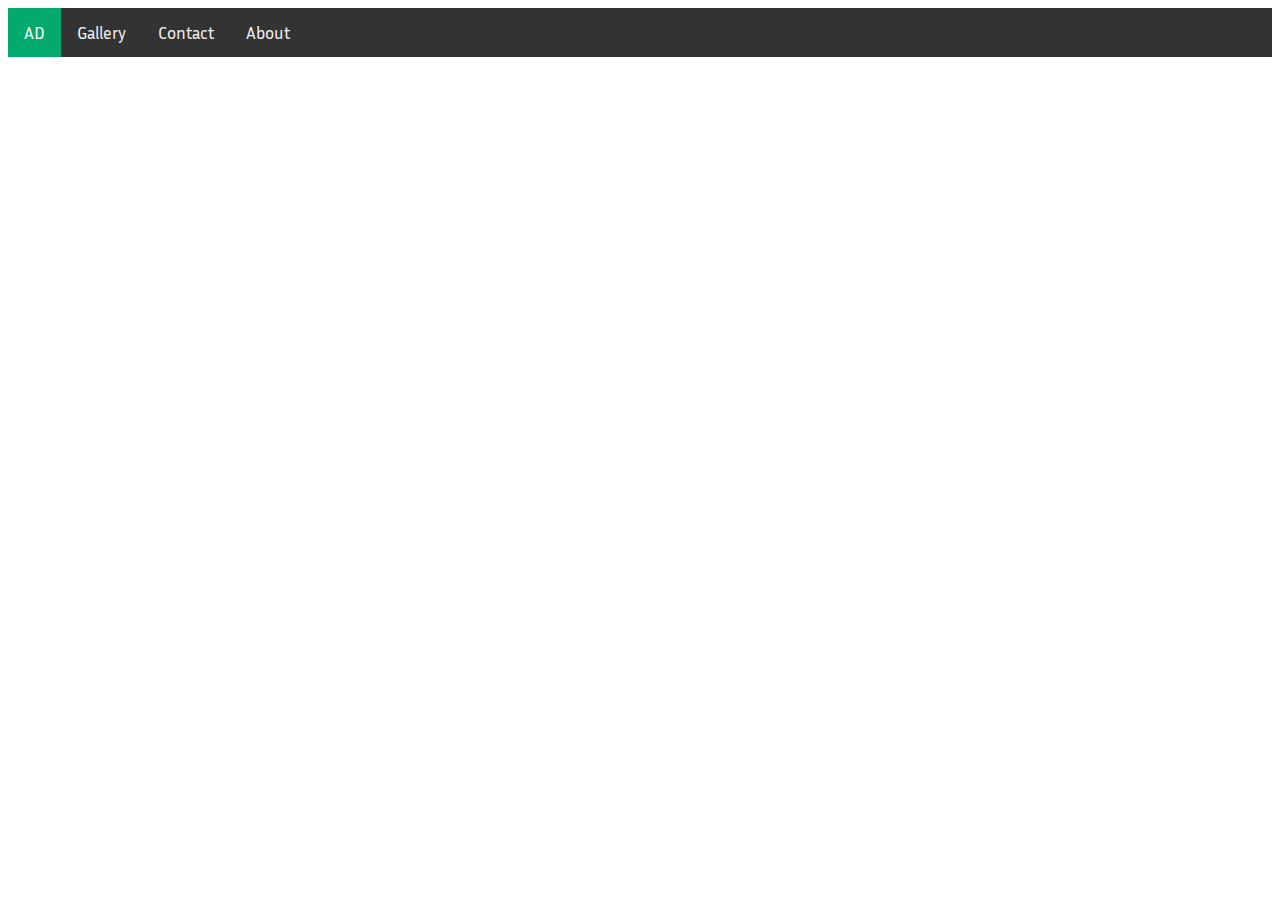
<file: netae.html>
<!DOCTYPE html>
<html lang="en">
<head>
<title>About</title>
<meta charset="utf-8">
<meta name="viewport" content="width=device-width, initial-scale=1">
<link href="https://fonts.googleapis.com/css?family=Inria+Sans&display=swap" rel="stylesheet">
<style>
	body{
		text-align:center;
		font-family: 'Inria Sans', sans-serif;
	}
	.footer {
  padding: 20px;
  text-align: center;
  background: #ddd;
  margin-top: 20px;
  font-family: 'Inria Sans', sans-serif;
}
/* Add a black background color to the top navigation */
.topnav {
  background-color: #333;
  overflow: hidden;
}

/* Style the links inside the navigation bar */
.topnav a {
  float: left;
  color: #f2f2f2;
  text-align: center;
  padding: 14px 16px;
  text-decoration: none;
  font-size: 17px;
}

/* Change the color of links on hover */
.topnav a:hover {
  background-color: #ddd;
  color: black;
}

/* Add a color to the active/current link */
.topnav a.active {
  background-color: #04AA6D;
  color: white;
}
</style>
</head>

<body>
<div class="topnav">
  <a class="active" href="index.html">AD</a>
  <a href="gallery.html">Gallery</a>
  <a href="#contact">Contact</a>
  <a href="netae.html">About</a>
</div>
  
</body>

</html>
</file>
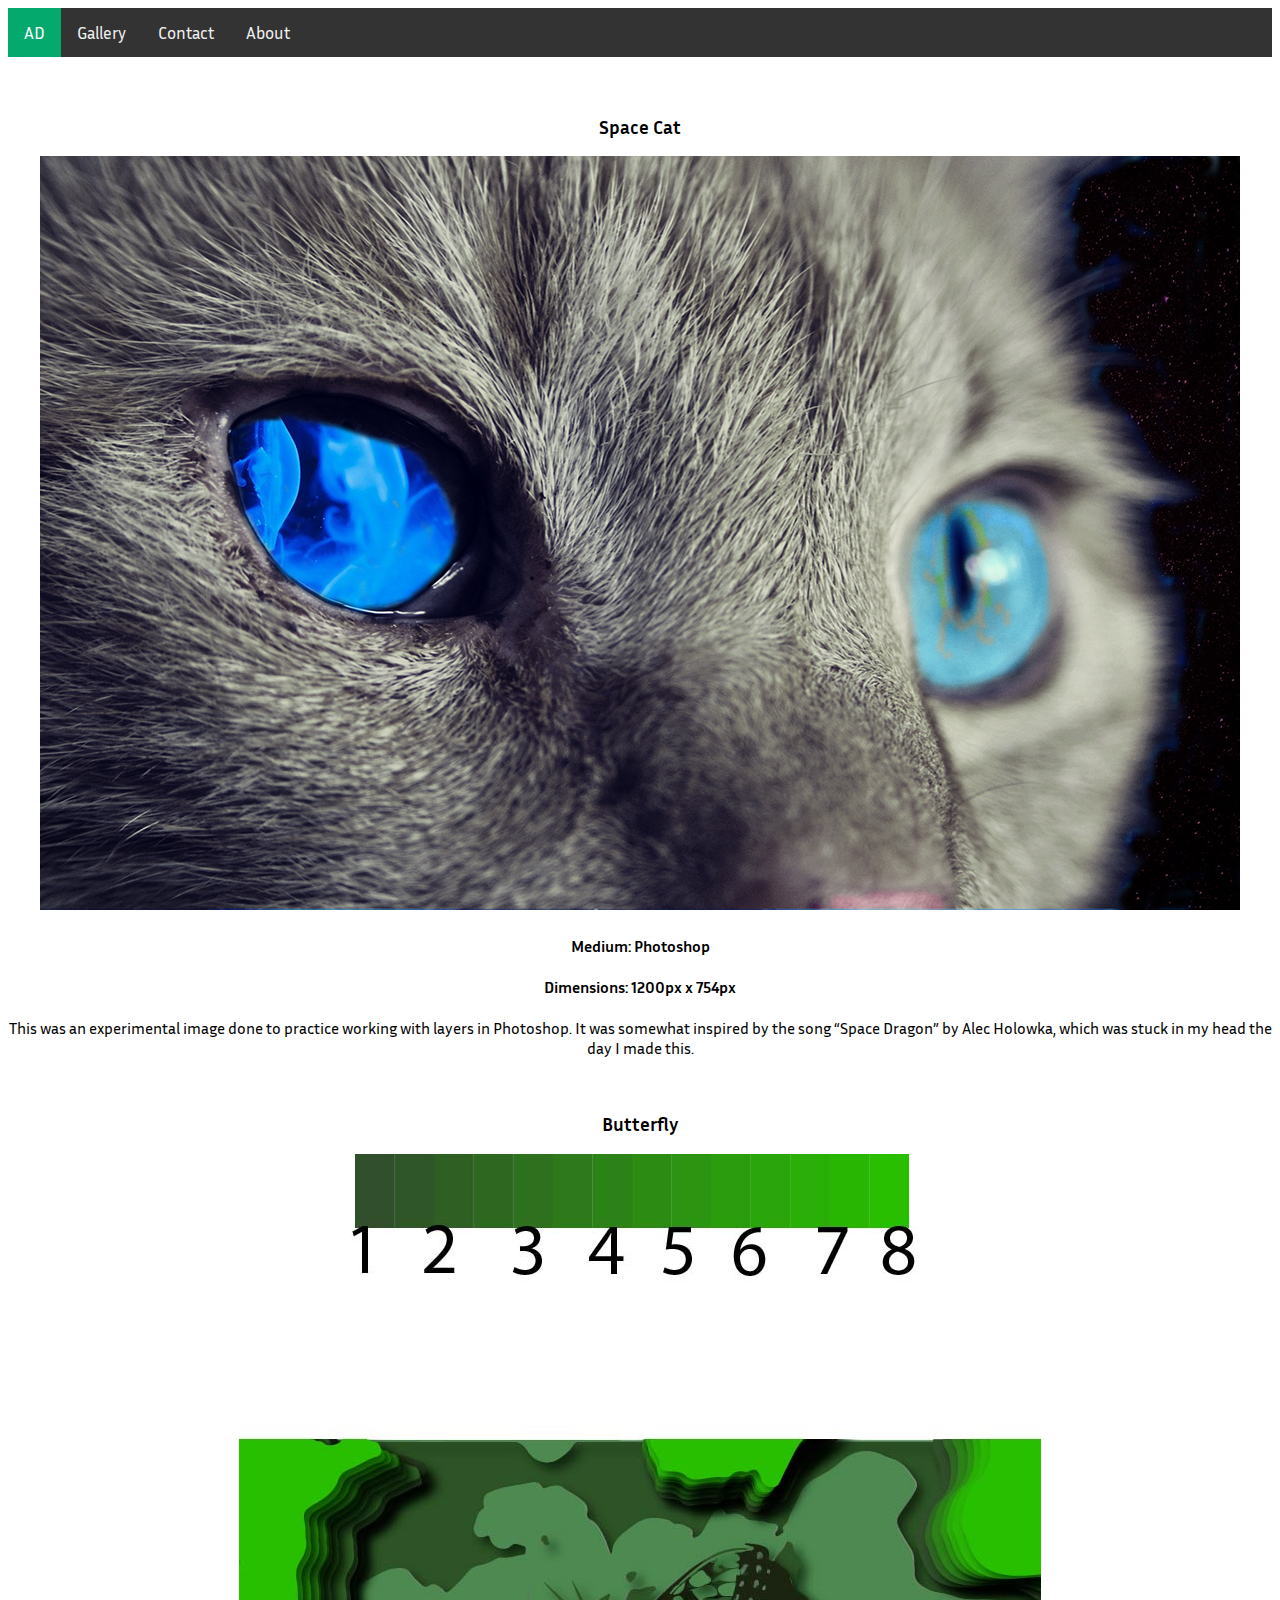
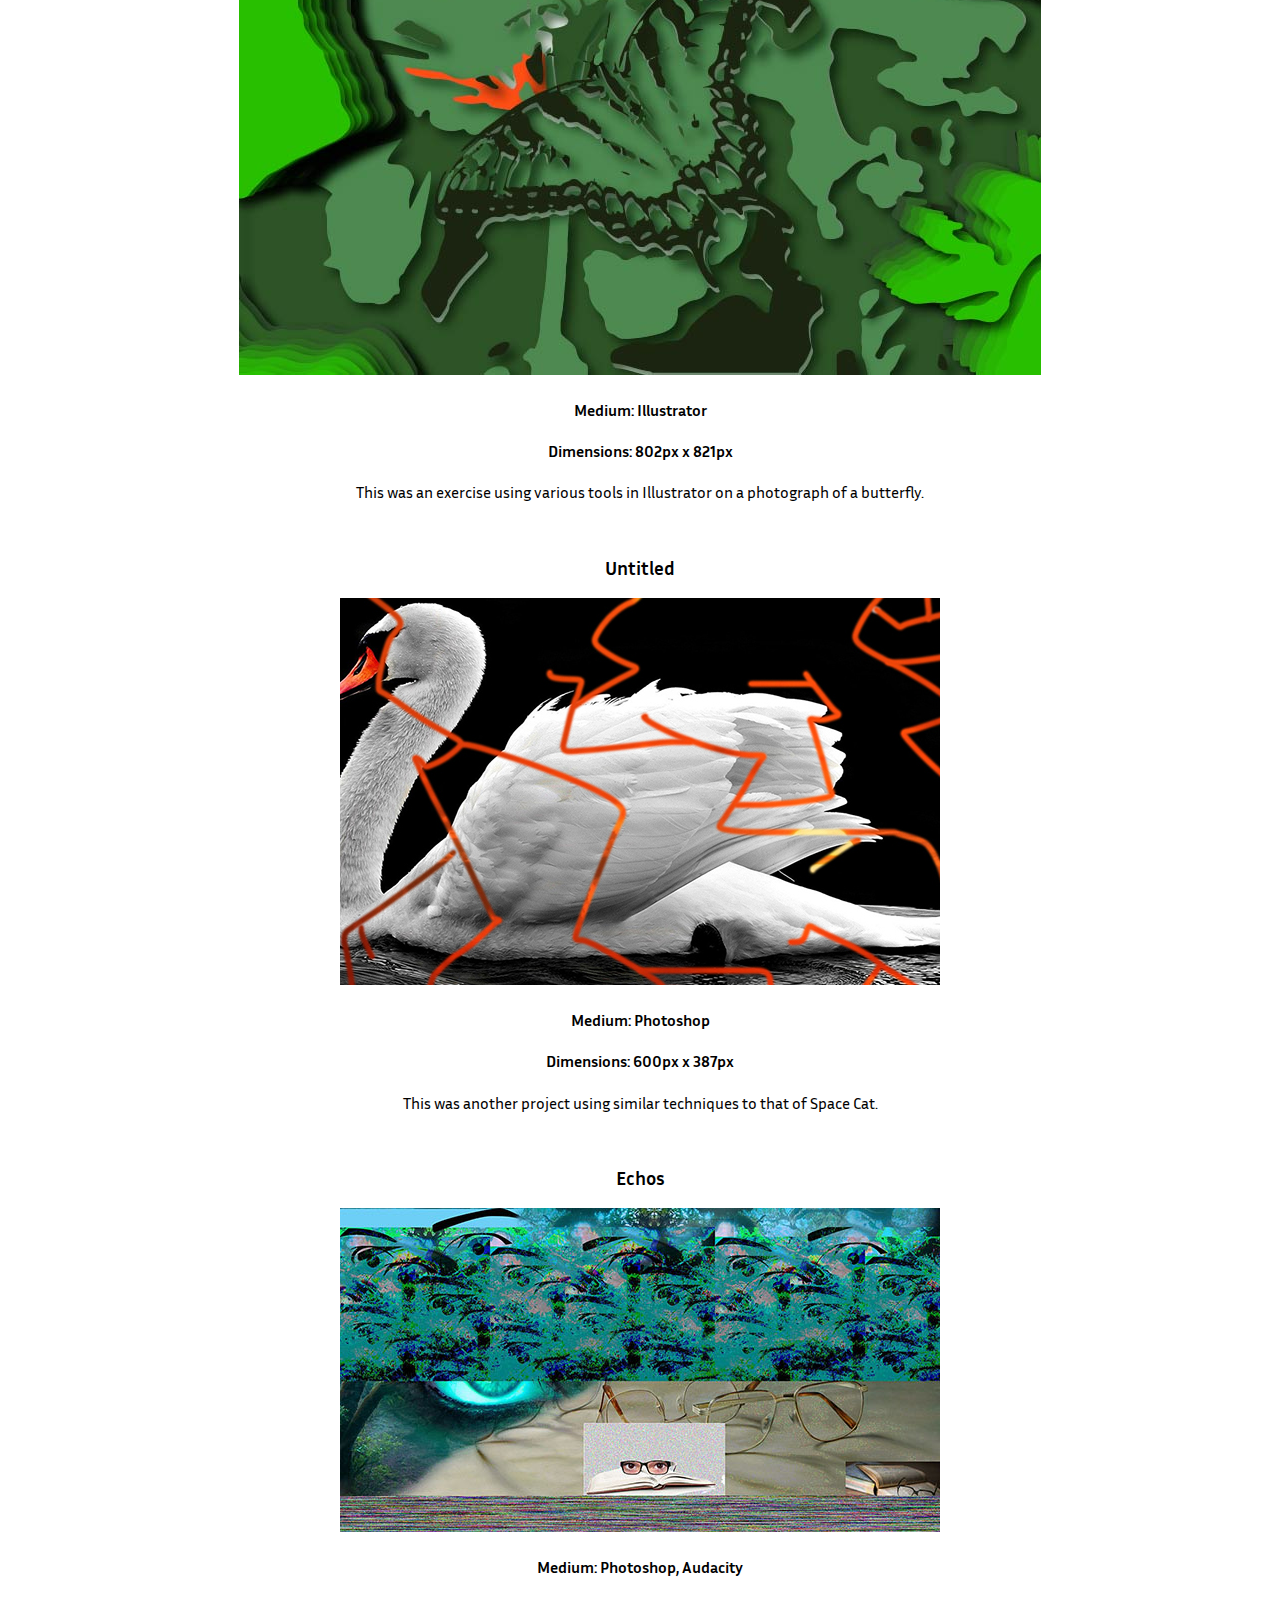
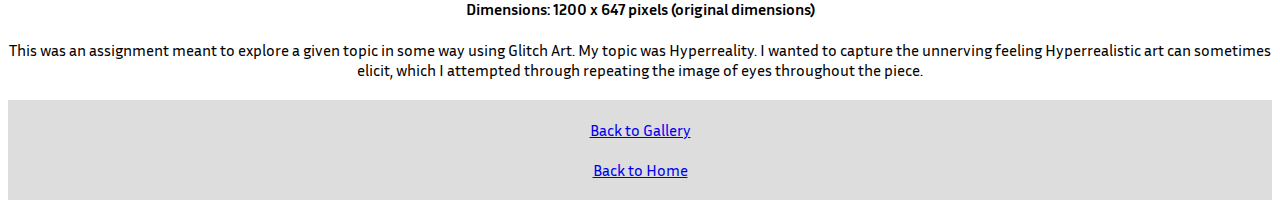
<file: psai.html>
<!DOCTYPE html>
<html lang="en">
<head>
<title>Photoshop & Illustrator</title>
<meta charset="utf-8">
<meta name="viewport" content="width=device-width, initial-scale=1">
<link href="https://fonts.googleapis.com/css?family=Inria+Sans&display=swap" rel="stylesheet">
<style>
	body{
		text-align:center;
		font-family: 'Inria Sans', sans-serif;
	}
	.footer {
  padding: 20px;
  text-align: center;
  background: #ddd;
  margin-top: 20px;
  font-family: 'Inria Sans', sans-serif;
}
/* Add a black background color to the top navigation */
.topnav {
  background-color: #333;
  overflow: hidden;
}

/* Style the links inside the navigation bar */
.topnav a {
  float: left;
  color: #f2f2f2;
  text-align: center;
  padding: 14px 16px;
  text-decoration: none;
  font-size: 17px;
}

/* Change the color of links on hover */
.topnav a:hover {
  background-color: #ddd;
  color: black;
}

/* Add a color to the active/current link */
.topnav a.active {
  background-color: #04AA6D;
  color: white;
}
</style>
</head>

<body>
	<div class="topnav">
  <a class="active" href="index.html">AD</a>
  <a href="gallery.html">Gallery</a>
  <a href="#contact">Contact</a>
  <a href="netae.html">About</a>
</div>
	<br>
	<br>
	<h3>Space Cat</h3>
	<img src="amelia_dobkin_photoshop1.jpg" alt="space cat">
	<h4>Medium: Photoshop</h4>
<h4>Dimensions: 1200px x 754px</h4>
<p>This was an experimental image done to practice working with layers in Photoshop.  It was somewhat inspired by the song “Space Dragon” by Alec Holowka, which was stuck in my head the day I made this.  
</p>
<br>
	<h3>Butterfly</h3>
	<img src="amelia_dobkin_illustrator.jpg" alt="butterfly">
		<h4>Medium: Illustrator</h4>
<h4>Dimensions: 802px x 821px</h4>
<p>This was an exercise using various tools in Illustrator on a photograph of a butterfly.

</p>
	<br>
	<h3>Untitled</h3>
	<img src="amelia_dobkin_ps2.jpg" alt="swan">
		<h4>Medium: Photoshop</h4>
<h4>Dimensions: 600px x 387px</h4>
<p>This was another project using similar techniques to that of Space Cat.  
</p>
	<br>
  <h3>Echos</h3>
  <img src="amelia_dobkin_photoshopaud.jpg" alt="echos">
	<h4>Medium: Photoshop, Audacity</h4>
<h4>Dimensions: 1200 x 647 pixels (original dimensions)</h4>
<p>This was an assignment meant to explore a given topic in some way using Glitch Art.  My topic was Hyperreality.  I wanted to capture the unnerving feeling Hyperrealistic art can sometimes elicit, which I attempted through repeating the image of eyes throughout the piece.</p>


	 <div class="footer">
    <a href="gallery.html">Back to Gallery</a>
    <br>
    <br>
      <a href="index.html">Back to Home</a>
</div>
  
</body>

</html>
</file>
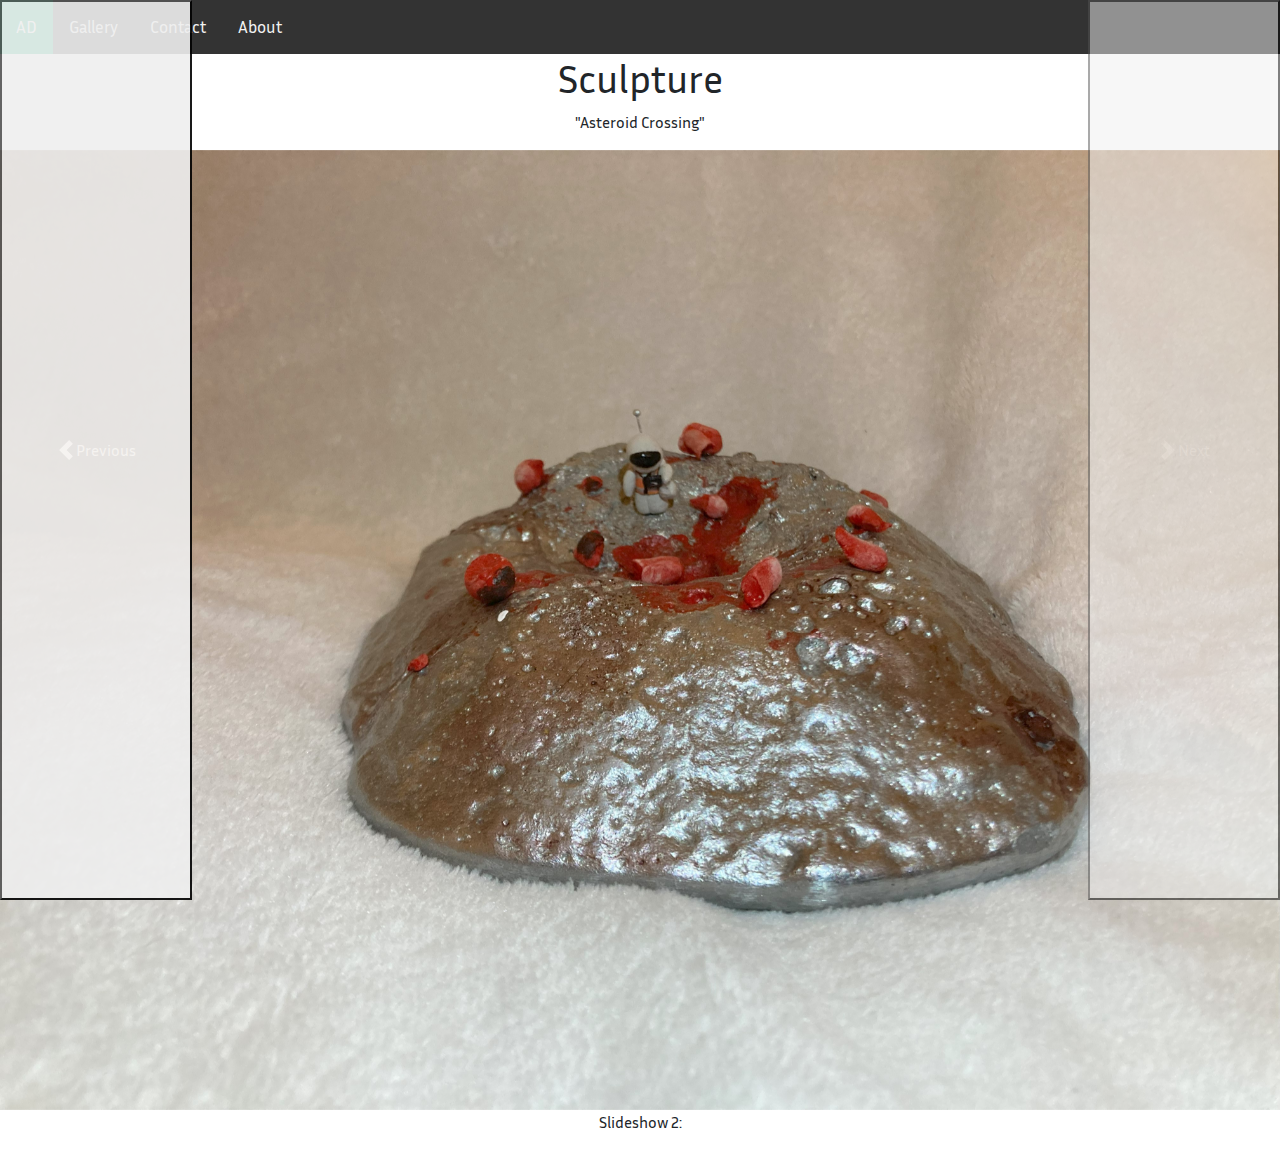
<file: sculpt3d.html>
<!DOCTYPE html>
<html lang="en">
<head>
<title>Sculpture & 3D Models</title>
<meta charset="utf-8">
<meta name="viewport" content="width=device-width, initial-scale=1">
<meta name="viewport" content="width=device-width, initial-scale=1, shrink-to-fit=no">
<link href="https://fonts.googleapis.com/css?family=Inria+Sans&display=swap" rel="stylesheet">
	<link rel="stylesheet" href="https://cdn.jsdelivr.net/npm/bootstrap@4.3.1/dist/css/bootstrap.min.css" integrity="sha384-ggOyR0iXCbMQv3Xipma34MD+dH/1fQ784/j6cY/iJTQUOhcWr7x9JvoRxT2MZw1T" crossorigin="anonymous">
<style>
.selector-for-some-widget {
  box-sizing: content-box;
}
 .carousel-control-prev{	
carousel-control-color:             white;
carousel-control-width:             15%;
carousel-control-opacity:           .5;
carousel-control-hover-opacity:     .9;
carousel-control-transition:        opacity .15s ease;
	}
	.carousel-inner{
carousel-indicator-width:           30px;
carousel-indicator-height:          3px;
carousel-indicator-hit-area-height: 10px;
carousel-indicator-spacer:          3px;
carousel-indicator-opacity:         .5;
carousel-indicator-active-bg:       white;
carousel-indicator-active-opacity:  1;
carousel-indicator-transition:      opacity .6s ease;
	

carousel-control-icon-width:        2rem;

carousel-control-prev-icon-bg:      url("data:image/svg+xml,<svg xmlns='http://www.w3.org/2000/svg' viewBox='0 0 16 16' fill='#{$carousel-control-color}'><path d='M11.354 1.646a.5.5 0 0 1 0 .708L5.707 8l5.647 5.646a.5.5 0 0 1-.708.708l-6-6a.5.5 0 0 1 0-.708l6-6a.5.5 0 0 1 .708 0z'/></svg>");
carousel-control-next-icon-bg:      url("data:image/svg+xml,<svg xmlns='http://www.w3.org/2000/svg' viewBox='0 0 16 16' fill='#{$carousel-control-color}'><path d='M4.646 1.646a.5.5 0 0 1 .708 0l6 6a.5.5 0 0 1 0 .708l-6 6a.5.5 0 0 1-.708-.708L10.293 8 4.646 2.354a.5.5 0 0 1 0-.708z'/></svg>");

carousel-transition-duration:       .6s;
carousel-transition:                transform carousel-transition-duration ease-in-out; // Define transform transition first if using multiple transitions (e.g., `transform 2s ease, opacity .5s ease-out`)
	}
	body{
		text-align:center;
		font-family: 'Inria Sans', sans-serif;
	}
	.footer {
  padding: 20px;
  text-align: center;
  background: #ddd;
  margin-top: 20px;
  font-family: 'Inria Sans', sans-serif;
}


/* On hover, add a grey background color */
.prev:hover, .next:hover {
  background-color: #f1f1f1;
  color: black;
}
/* Add a black background color to the top navigation */
.topnav {
  background-color: #333;
  overflow: hidden;
}

/* Style the links inside the navigation bar */
.topnav a {
  float: left;
  color: #f2f2f2;
  text-align: center;
  padding: 14px 16px;
  text-decoration: none;
  font-size: 17px;
}

/* Change the color of links on hover */
.topnav a:hover {
  background-color: #ddd;
  color: black;
}

/* Add a color to the active/current link */
.topnav a.active {
  background-color: #04AA6D;
  color: white;
}


</style>
</head>

<body>
	<div class="topnav">
  <a class="active" href="index.html">AD</a>
  <a href="gallery.html">Gallery</a>
  <a href="#contact">Contact</a>
  <a href="netae.html">About</a>
</div>
	<h1>Sculpture</h1>
	<p>"Asteroid Crossing"</p>
<div id="carouselExampleAutoplaying" class="carousel-slide" data-bs-ride="carousel">
  <div class="carousel-inner">
    <div class="carousel-item active">
      <img src="Bean_f.jpeg" class="d-block w-100" alt="...">
    </div>
    <div class="carousel-item">
      <img src="scene_closeup.jpeg" class="d-block w-100" alt="...">
    </div>
    <div class="carousel-item">
      <img src="scene_c2.jpeg" class="d-block w-100" alt="...">
    </div>
  </div>
  <button class="carousel-control-prev" type="button" data-bs-target="#carouselExampleAutoplaying" data-bs-slide="prev">
    <span class="carousel-control-prev-icon" aria-hidden="true"></span>
    <span class="visually-hidden">Previous</span>
  </button>
  <button class="carousel-control-next" type="button" data-bs-target="#carouselExampleAutoplaying" data-bs-slide="next">
    <span class="carousel-control-next-icon" aria-hidden="true"></span>
    <span class="visually-hidden">Next</span>
  </button>
</div>



<p>Slideshow 2:</p>



	<script src="https://code.jquery.com/jquery-3.3.1.slim.min.js" integrity="sha384-q8i/X+965DzO0rT7abK41JStQIAqVgRVzpbzo5smXKp4YfRvH+8abtTE1Pi6jizo" crossorigin="anonymous"></script>
<script src="https://cdn.jsdelivr.net/npm/popper.js@1.14.7/dist/umd/popper.min.js" integrity="sha384-UO2eT0CpHqdSJQ6hJty5KVphtPhzWj9WO1clHTMGa3JDZwrnQq4sF86dIHNDz0W1" crossorigin="anonymous"></script>
<script src="https://cdn.jsdelivr.net/npm/bootstrap@4.3.1/dist/js/bootstrap.min.js" integrity="sha384-JjSmVgyd0p3pXB1rRibZUAYoIIy6OrQ6VrjIEaFf/nJGzIxFDsf4x0xIM+B07jRM" crossorigin="anonymous"></script>
	<script>
	const myCarouselElement = document.querySelector('#myCarousel')

const carousel = new bootstrap.Carousel(myCarouselElement, {
  interval: 2000,
  touch: true
})
</script>
  
	</body>

</html>
</file>
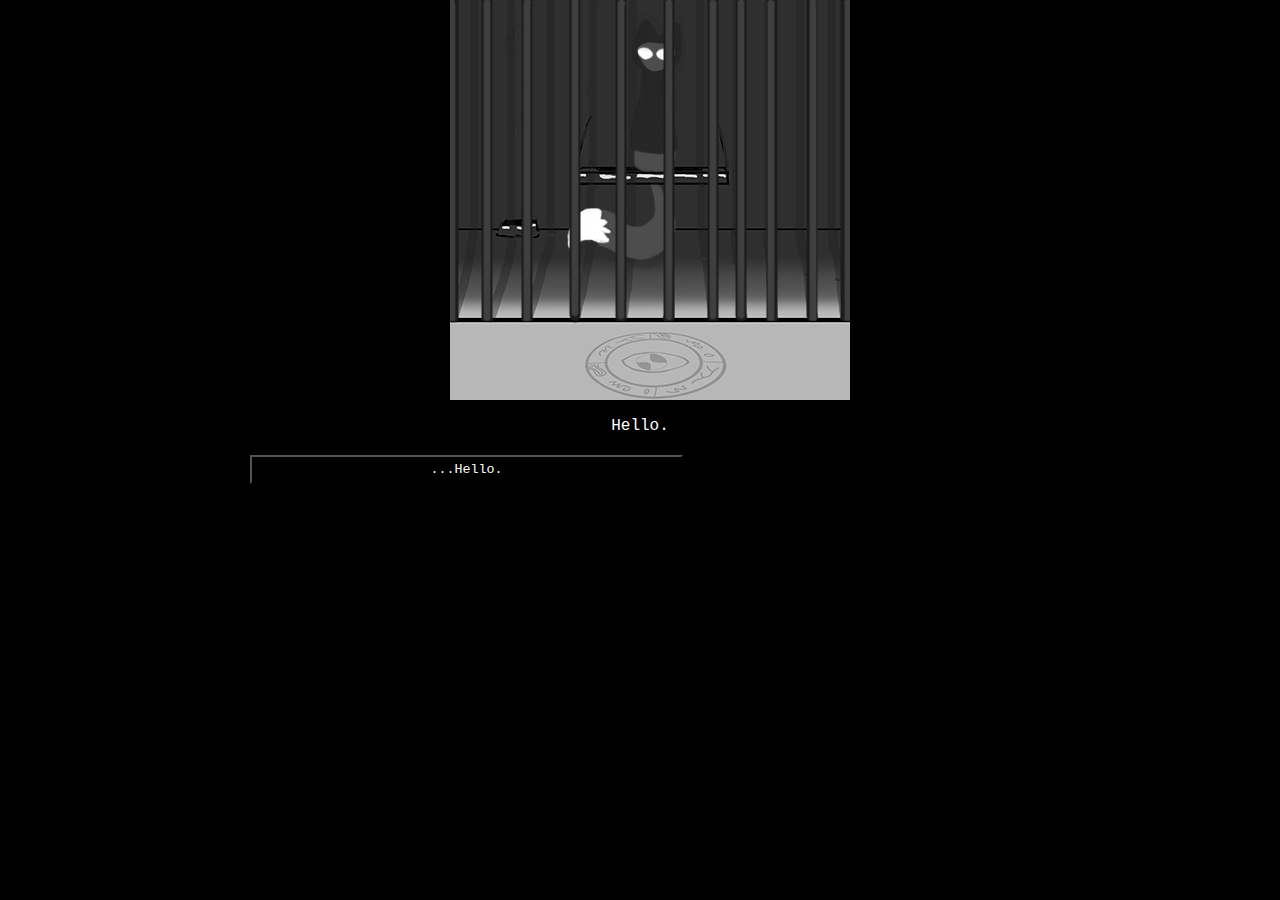
<file: suwa.html>
<!DOCTYPE html>
<html lang="en">
<head>
<title>Bylehpora Prison, Inmate 1</title>
<meta charset="utf-8">
<meta http-equiv="X-UA-Compatible" content="ie=edge">
  <link href="kanitsune.css" rel="stylesheet">
  <script defer src="example.js"></script>
	<style>
	body{
		background: black;
		color: white;
		text-decoration: none;
		font-family: Courier, monospace;
		align-content: center;
		text-align: center;
	}
	div.fixed {
  position: fixed;
  margin-left: -190px;
   left: 50%;
   top: 0%;
}
	</style>
</head>
<body>
<div class="fixed">
<video width="400" height="400" autoplay loop>
  <source src="suwaanimation.mp4" type="video/mp4">
  </video>
</div>
<br>
	 <div class="container">
    <div id="text">Text</div>
    <div id="option-buttons" class="btn-grid">
      <button class="btn">Option 1</button>
      <button class="btn">Option 2</button>
      <button class="btn">Option 3</button>
      <button class="btn">Option 4</button>
    </div>
  </div>

	</body>
	</html>
</file>
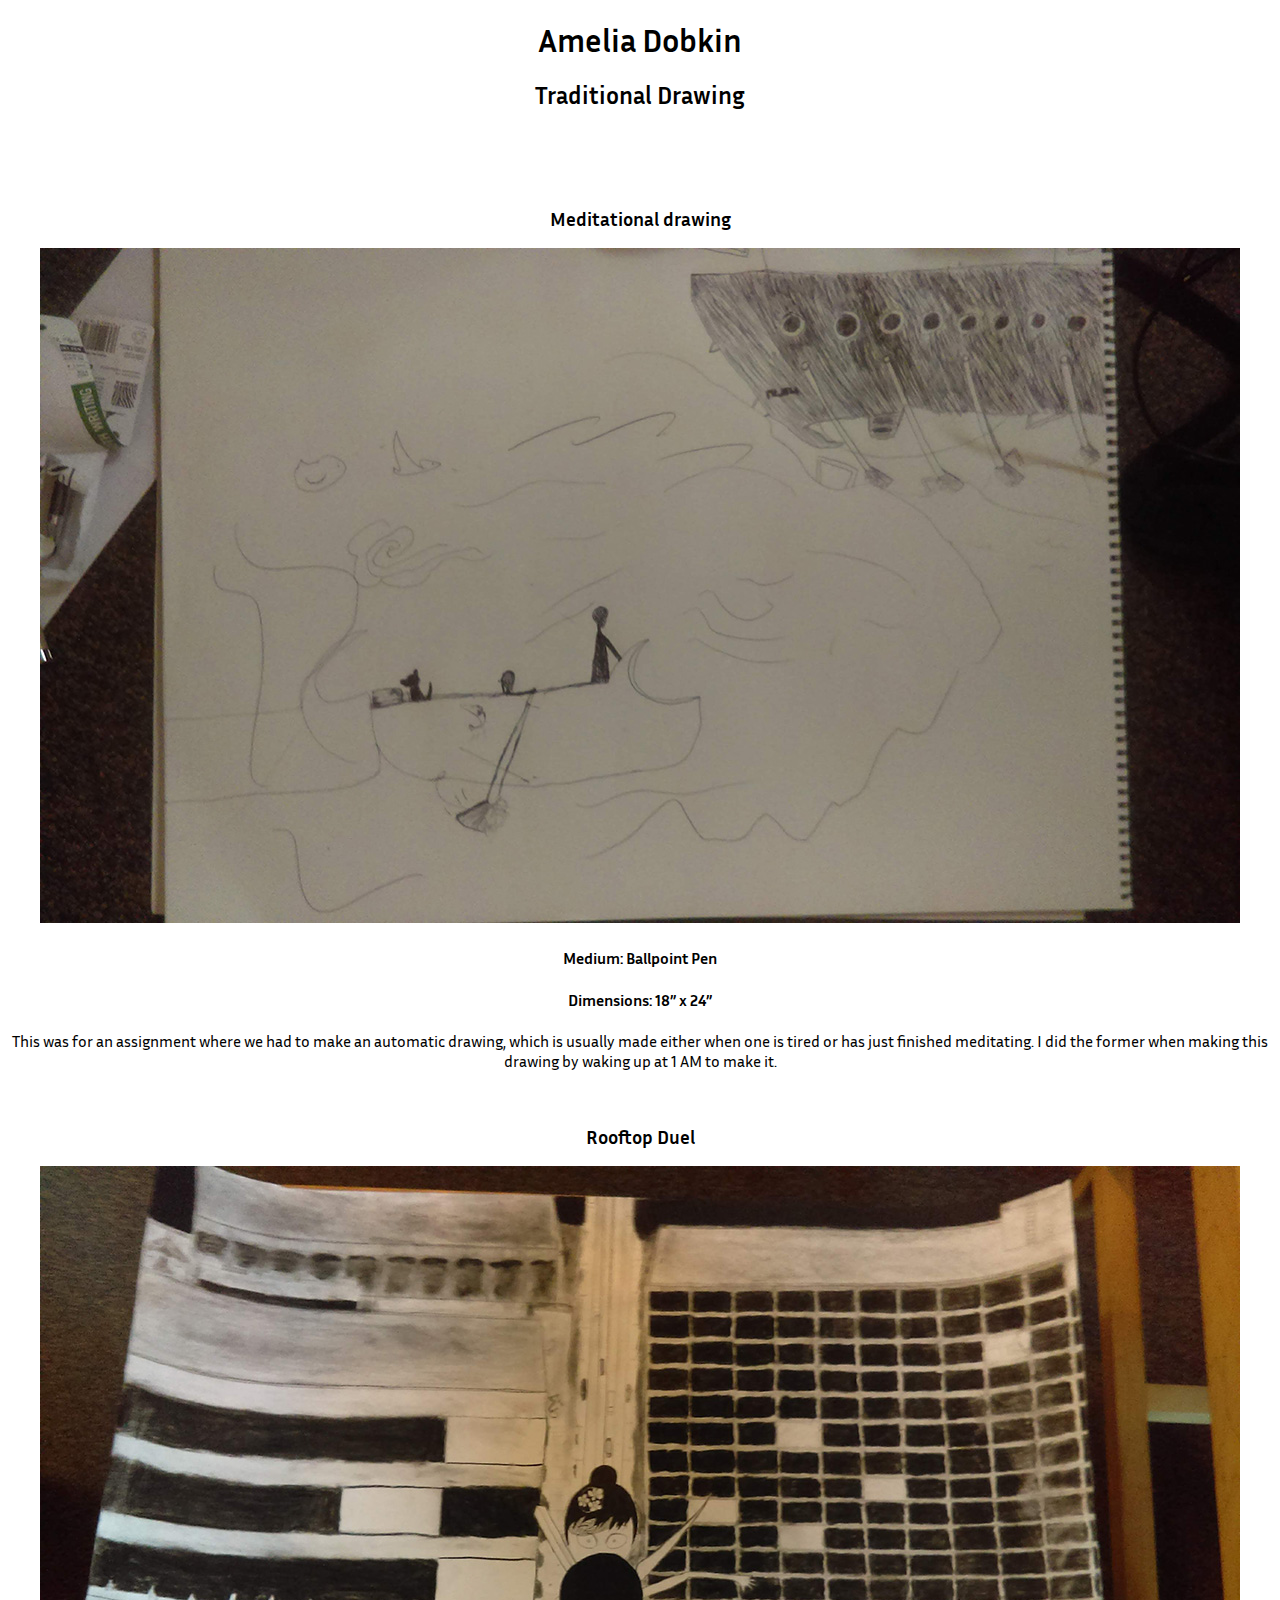
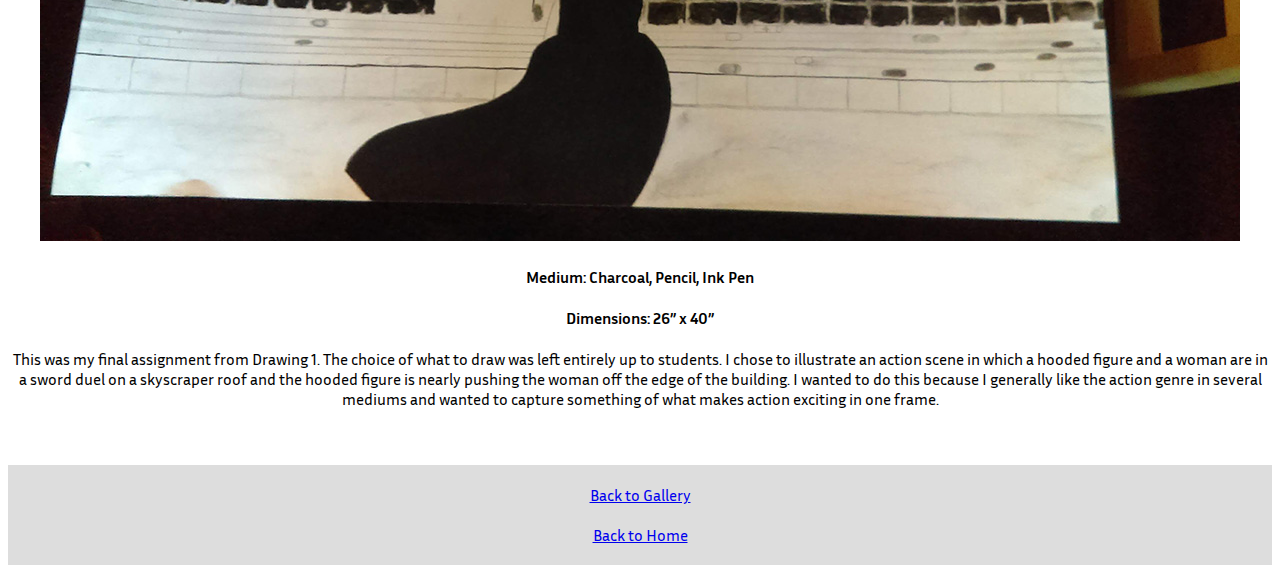
<file: traddraw.html>
<!DOCTYPE html>
<html lang="en">
<head>
<title>Traditional Drawing</title>
<meta charset="utf-8">
<meta name="viewport" content="width=device-width, initial-scale=1">
<link href="https://fonts.googleapis.com/css?family=Inria+Sans&display=swap" rel="stylesheet">
<style>
	body{
		text-align:center;
		font-family: 'Inria Sans', sans-serif;
	}
	.footer {
  padding: 20px;
  text-align: center;
  background: #ddd;
  margin-top: 20px;
  font-family: 'Inria Sans', sans-serif;
}
</style>
</head>
<h1>Amelia Dobkin</h1>
<h2>Traditional Drawing</h2>
<br>
<br>
<br>
<h3>Meditational drawing</h3>
<img src="amelia_dobkin_draw1.jpg" alt="med">
<h4>Medium: Ballpoint Pen</h4>
<h4>Dimensions: 18” x 24”</h4>
<p>This was for an assignment where we had to make an automatic drawing, which is usually made either when one is tired or has just finished meditating.  I did the former when making this drawing by waking up at 1 AM to make it.</p>

<br>
<h3>Rooftop Duel</h3>
<img src="amelia_dobkin_draw2.jpg" alt="rooftop">
<h4>Medium: Charcoal, Pencil, Ink Pen</h4>
<h4>Dimensions: 26” x 40”</h4>
<p>This was my final assignment from Drawing 1.  The choice of what to draw was left entirely up to students.  I chose to illustrate an action scene in which a hooded figure and a woman are in a sword duel on a skyscraper roof and the hooded figure is nearly pushing the woman off the edge of the building.  I wanted to do this because I generally like the action genre in several mediums and wanted to capture something of what makes action exciting in one frame.</p>
<br>
 <div class="footer">
    <a href="gallery.html">Back to Gallery</a>
    <br>
    <br>
      <a href="index.html">Back to Home</a>
</div>


</body>

</html>
</file>
<file: kanitsune.css>
*, *::before, *::after {
  box-sizing: border-box;
 font-family: Courier, monospace;
}

body {
  padding: 0;
  margin: 0;
  display: flex;
  justify-content: center;
  align-items: center;
  width: 100vw;
  height: 100vh;
  background-color: black;
}

.container {
  width: 800px;
  max-width: 80%;
  background-color: none;
  padding: 10px;
  position:relative;
}

.btn-grid {
  display: grid;
  grid-template-columns: repeat(2, auto);
  grid-gap:  10px;
  margin-top: 20px;
}

.btn {
  background-color: black;
  padding: 5px 10px;
  color: white;
  outline: none;
}

.btn:hover {
  border-color: white;
}
</file>
